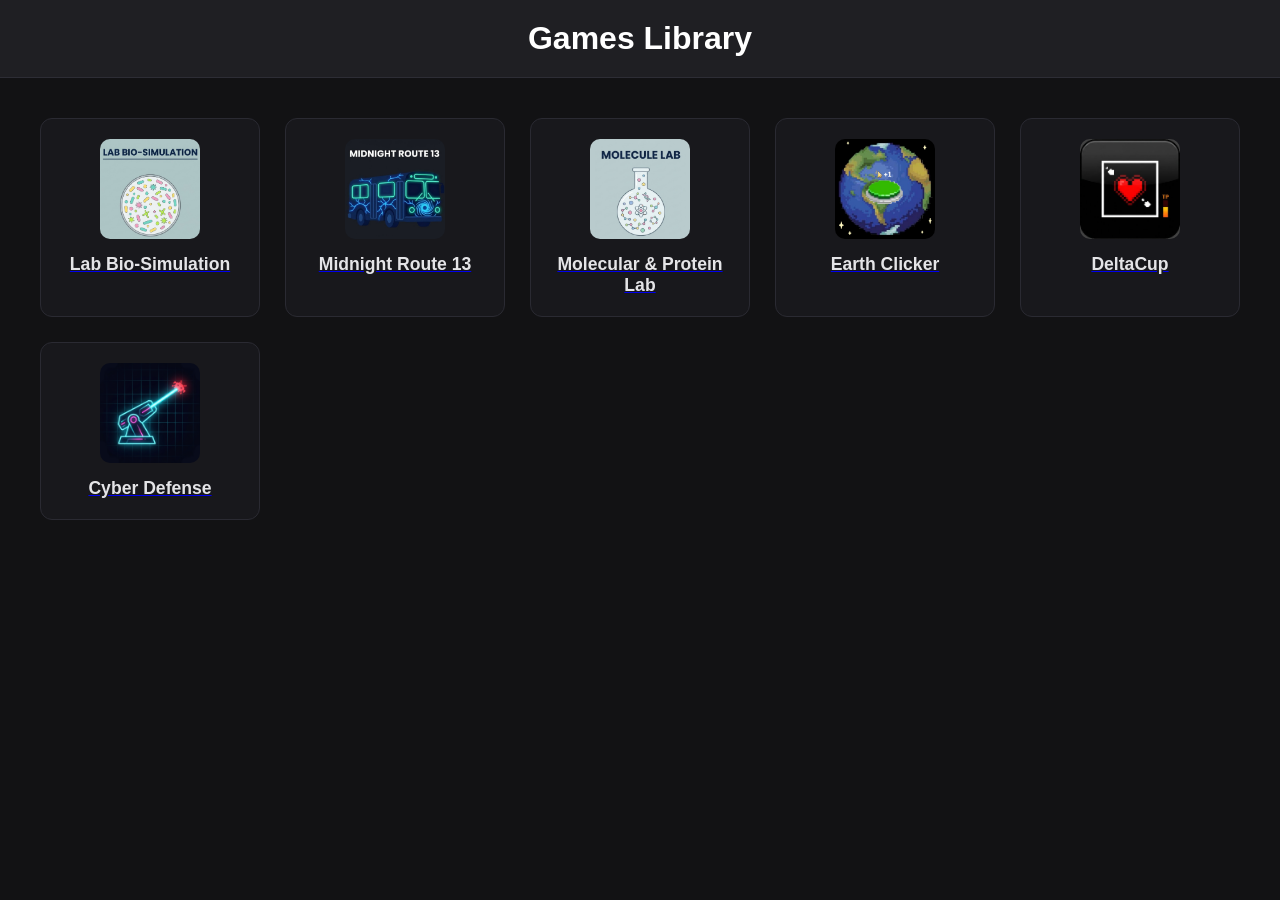
<file: index.html>
<!DOCTYPE html>
<html lang="pl">
<head>
    <meta charset="UTF-8">
    <meta name="viewport" content="width=device-width, initial-scale=1.0">
    <title>Game Launcher</title>
    <link rel="stylesheet" href="visual.css">
</head>
<body>
    <header class="app-header">
        <h1>Games Library</h1>
    </header>

    <main class="launcher-container">
        <!-- Tutaj JavaScript automatycznie wrzuci kafle z linkami -->
        <div id="games-grid" class="games-grid"></div>
    </main>

    <script src="cod.js"></script>
</body>
</html>
</file>
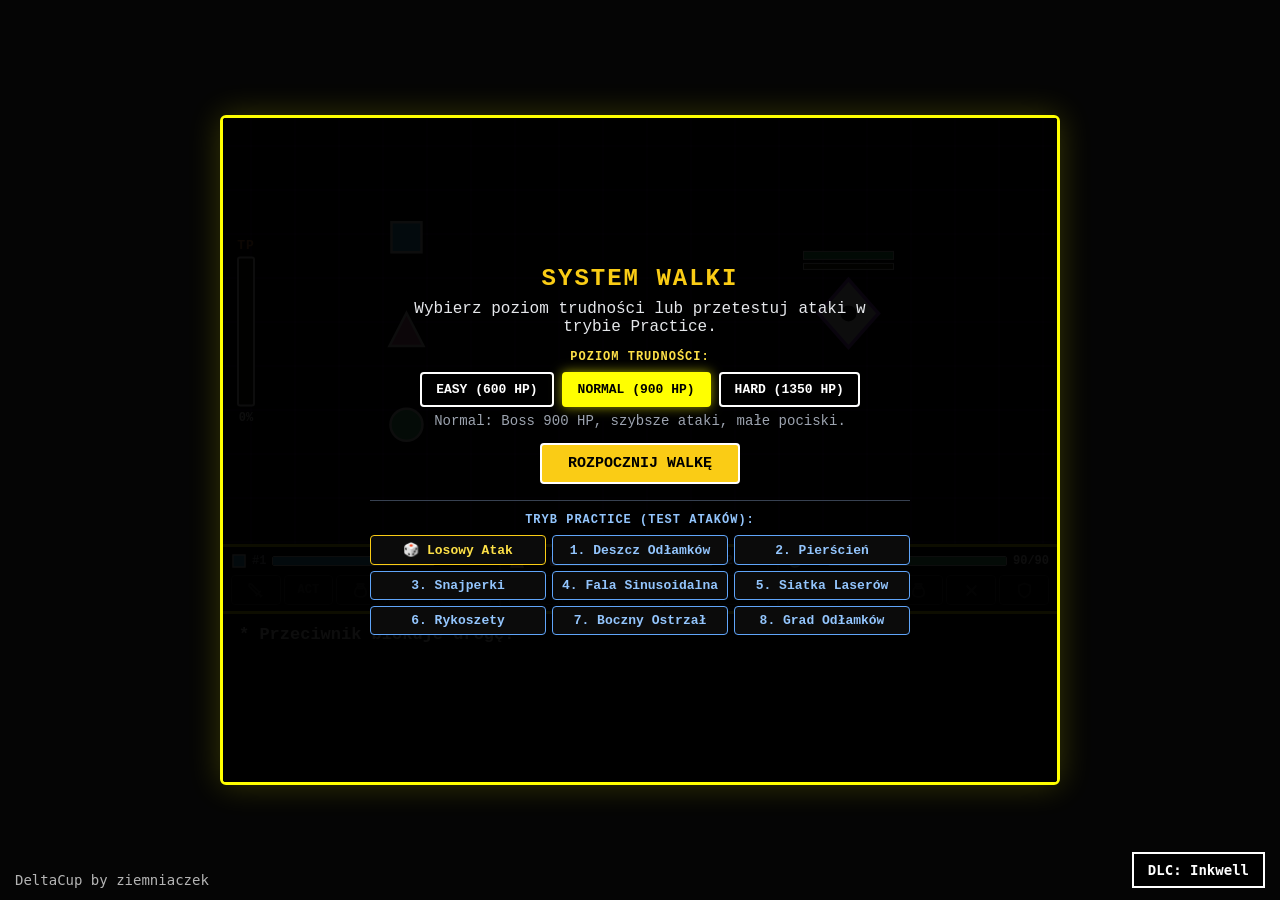
<file: games/open/deltacup/DeltaCup.html>
<!DOCTYPE html>
<html lang="pl">
<head>
    <meta charset="UTF-8">
    <meta name="viewport" content="width=device-width, initial-scale=1.0, maximum-scale=1.0, user-scalable=no">
    <title>System Walki - Styl Deltarune</title>
    <style>
        /* Czysty CSS bez zewnętrznych zależności, styl retro/pixel-art */
        * {
            box-sizing: border-box;
            user-select: none;
            -webkit-user-select: none;
            touch-action: manipulation;
        }

        body {
            background-color: #050505;
            color: #ffffff;
            font-family: 'Courier New', Courier, monospace;
            margin: 0;
            padding: 0;
            overflow: hidden;
            display: flex;
            flex-direction: column;
            align-items: center;
            justify-content: center;
            min-height: 100vh;
            min-height: 100dvh;
        }

        /* Główna rama gry w żółtym obramowaniu */
        #game-shell {
            width: 100%;
            max-width: 840px;
            height: 100dvh;
            max-height: 670px;
            background-color: #000000;
            border: 3px solid #ffff00;
            border-radius: 6px;
            display: flex;
            flex-direction: column;
            position: relative;
            box-shadow: 0 0 32px rgba(255, 255, 0, 0.2);
            overflow: hidden;
        }

        /* Górna arena walki (Canvas) */
        #arena-wrapper {
            position: relative;
            flex: 1;
            width: 100%;
            overflow: hidden;
            background-color: #000000;
        }

        canvas {
            display: block;
            width: 100%;
            height: 100%;
        }

        /* Pasek TP po lewej stronie areny */
        #tp-container {
            position: absolute;
            left: 14px;
            top: 50%;
            transform: translateY(-50%);
            display: flex;
            flex-direction: column;
            align-items: center;
            gap: 4px;
            z-index: 10;
            pointer-events: none;
        }

        .tp-label {
            font-size: 13px;
            font-weight: bold;
            color: #fb923c;
            letter-spacing: 1px;
        }

        .tp-val {
            font-size: 12px;
            font-weight: bold;
            color: #ffffff;
        }

        #tp-bar-bg {
            width: 18px;
            height: 150px;
            border: 2px solid #ffffff;
            border-radius: 3px;
            background: #1a0a00;
            position: relative;
            display: flex;
            flex-direction: column;
            justify-content: flex-end;
            overflow: hidden;
        }

        #tp-bar-fill {
            width: 100%;
            height: 0%;
            background: linear-gradient(180deg, #ffae00 0%, #ff6a00 100%);
            transition: height 0.15s ease-out;
        }

        /* Dolny panel interfejsu */
        #ui-bottom {
            height: 238px;
            background-color: #000000;
            border-top: 3px solid #ffff00;
            display: flex;
            flex-direction: column;
            z-index: 20;
        }

        /* Pasek postaci i przycisków akcji */
        #party-bar {
            display: grid;
            grid-template-columns: repeat(3, 1fr);
            border-bottom: 3px solid #ffff00;
            background: #000000;
        }

        .char-panel {
            padding: 6px 8px;
            border-right: 2px solid #2a2a2a;
            display: flex;
            flex-direction: column;
            gap: 6px;
            transition: background-color 0.15s;
        }

        .char-panel:last-child {
            border-right: none;
        }

        .char-panel.active-turn {
            background-color: #151515;
            box-shadow: inset 0 3px 0 #ffff00;
        }

        .char-panel.downed {
            opacity: 0.42;
        }

        .char-header {
            display: flex;
            align-items: center;
            justify-content: space-between;
            gap: 6px;
        }

        .char-badge-wrap {
            display: flex;
            align-items: center;
            gap: 5px;
        }

        .char-num {
            font-size: 12px;
            font-weight: bold;
            color: #9ca3af;
        }

        .hp-track {
            flex: 1;
            height: 10px;
            background: #3a0000;
            border: 1px solid #ffffff;
            border-radius: 2px;
            position: relative;
            overflow: hidden;
        }

        .hp-fill {
            height: 100%;
            transition: width 0.2s ease;
        }

        .hp-text {
            font-size: 12px;
            font-weight: bold;
            color: #ffffff;
            white-space: nowrap;
        }

        /* Rząd 5 przycisków akcji (ATTACK, ACT, ITEM, MERCY, DEFEND) */
        .action-row {
            display: grid;
            grid-template-columns: repeat(5, 1fr);
            gap: 3px;
        }

        .act-btn {
            background: #000000;
            border: 1.5px solid #ff7b00;
            border-radius: 4px;
            color: #ff7b00;
            font-family: 'Courier New', Courier, monospace;
            font-weight: bold;
            font-size: 11px;
            padding: 4px 1px;
            cursor: pointer;
            text-align: center;
            transition: all 0.08s;
            display: flex;
            align-items: center;
            justify-content: center;
            min-height: 28px;
        }

        .act-btn svg {
            width: 15px;
            height: 15px;
            display: block;
        }

        @media (min-width: 640px) {
            .act-btn {
                font-size: 12px;
                min-height: 30px;
            }
            .act-btn svg {
                width: 17px;
                height: 17px;
            }
        }

        .act-btn:hover:not(:disabled),
        .act-btn.selected,
        .act-btn.nav-focused {
            background: #ffff00;
            border-color: #ffff00;
            color: #000000;
            transform: translateY(-1px);
            box-shadow: 0 0 8px rgba(255, 255, 0, 0.7);
        }

        .act-btn:disabled {
            border-color: #333333;
            color: #444444;
            cursor: default;
        }

        /* Okno dialogowe i podmenu */
        #dialog-box {
            flex: 1;
            padding: 10px 16px;
            position: relative;
            display: flex;
            flex-direction: column;
            justify-content: space-between;
            overflow-y: auto;
        }

        #dialog-text {
            font-size: 17px;
            font-weight: bold;
            line-height: 1.3;
            color: #ffffff;
        }

        .submenu-grid {
            display: grid;
            grid-template-columns: repeat(2, 1fr);
            gap: 6px 14px;
            margin-top: 6px;
        }

        @media (max-width: 540px) {
            .submenu-grid {
                grid-template-columns: 1fr;
            }
        }

        .submenu-item {
            font-family: 'Courier New', Courier, monospace;
            font-size: 15px;
            font-weight: bold;
            color: #ffffff;
            background: transparent;
            border: 1.5px solid transparent;
            border-radius: 4px;
            text-align: left;
            padding: 5px 10px;
            cursor: pointer;
            display: flex;
            align-items: center;
            gap: 8px;
        }

        .submenu-item:hover,
        .submenu-item:focus,
        .submenu-item.nav-focused {
            border-color: #ffff00;
            color: #ffff00;
            background: rgba(255, 255, 0, 0.1);
            outline: none;
        }

        .submenu-item.disabled-skill {
            opacity: 0.48;
            color: #9ca3af;
        }

        .submenu-item.disabled-skill:hover,
        .submenu-item.disabled-skill.nav-focused {
            border-color: #ef4444;
            color: #fca5a5;
            background: rgba(239, 68, 68, 0.1);
        }

        .submenu-item.text-yellow {
            color: #fde047;
        }

        .submenu-item.text-muted {
            color: #9ca3af;
        }

        .heart-cursor {
            display: inline-block;
            width: 14px;
            height: 14px;
            flex-shrink: 0;
        }

        /* Nakładka równoczesnych pasków ataku (jak w Deltarune) */
        #attack-bar-overlay {
            position: absolute;
            inset: 0;
            background: rgba(0, 0, 0, 0.96);
            display: none;
            flex-direction: column;
            align-items: center;
            justify-content: center;
            padding: 8px 14px;
            z-index: 30;
        }

        #attack-prompt {
            font-size: 13px;
            font-weight: bold;
            letter-spacing: 0.5px;
            margin-bottom: 6px;
            text-align: center;
        }

        #multi-tracks-container {
            width: 94%;
            max-width: 520px;
            display: flex;
            flex-direction: column;
            gap: 6px;
            margin-bottom: 8px;
        }

        .timing-row {
            display: flex;
            align-items: center;
            gap: 8px;
        }

        .timing-char-tag {
            font-size: 13px;
            font-weight: bold;
            width: 34px;
            text-align: right;
            flex-shrink: 0;
        }

        .timing-track {
            flex: 1;
            height: 24px;
            border: 2px solid #ffffff;
            border-radius: 3px;
            background: #111111;
            position: relative;
            overflow: hidden;
        }

        .timing-track.done {
            opacity: 0.45;
        }

        /* Prawa połowa paska (0-50%) gdzie atak jest jeszcze zablokowany */
        .timing-locked-zone {
            position: absolute;
            right: 0;
            top: 0;
            bottom: 0;
            width: 50%;
            background: repeating-linear-gradient(
                -45deg,
                rgba(239, 68, 68, 0.2),
                rgba(239, 68, 68, 0.2) 7px,
                rgba(0, 0, 0, 0.4) 7px,
                rgba(0, 0, 0, 0.4) 14px
            );
            border-left: 2px dashed #ef4444;
            pointer-events: none;
        }

        .timing-target {
            position: absolute;
            left: 14px;
            top: 0;
            bottom: 0;
            width: 22px;
            background: rgba(255, 255, 0, 0.35);
            border-left: 3px solid #ffff00;
            border-right: 3px solid #ffff00;
        }

        .timing-cursor {
            position: absolute;
            top: 0;
            bottom: 0;
            width: 7px;
            background: #ef4444;
            box-shadow: 0 0 8px #ef4444;
            left: 96%;
            transition: background-color 0.06s, box-shadow 0.06s;
        }

        .timing-cursor.ready {
            background: #ffffff;
            box-shadow: 0 0 12px #ffff00;
        }

        #strike-btn {
            padding: 6px 22px;
            font-family: 'Courier New', Courier, monospace;
            font-weight: bold;
            font-size: 14px;
            border-radius: 4px;
            transition: all 0.1s;
        }

        .strike-locked {
            background: #1f2937;
            border: 2px solid #6b7280;
            color: #9ca3af;
            cursor: not-allowed;
        }

        .strike-ready {
            background: #ffff00;
            border: 2px solid #ffffff;
            color: #000000;
            cursor: pointer;
            box-shadow: 0 0 10px rgba(255, 255, 0, 0.6);
        }

        /* Wirtualny pad kierunkowy dla urządzeń dotykowych podczas unikania */
        #mobile-controls {
            display: none;
            position: absolute;
            bottom: 12px;
            right: 12px;
            z-index: 25;
            gap: 6px;
            opacity: 0.78;
        }

        @media (pointer: coarse) {
            #mobile-controls.active {
                display: grid;
                grid-template-columns: repeat(3, 44px);
                grid-template-rows: repeat(2, 44px);
            }
        }

        .dpad-btn {
            background: rgba(255, 255, 255, 0.14);
            border: 2px solid #ffffff;
            color: #ffffff;
            border-radius: 8px;
            font-size: 18px;
            display: flex;
            align-items: center;
            justify-content: center;
        }

        .dpad-btn:active {
            background: #ffff00;
            color: #000000;
        }

        /* Ekran startowy / wyboru trudności / practice / końca gry */
        #end-screen {
            position: absolute;
            inset: 0;
            background: rgba(0, 0, 0, 0.95);
            display: flex;
            flex-direction: column;
            align-items: center;
            justify-content: center;
            z-index: 50;
            text-align: center;
            padding: 16px;
            overflow-y: auto;
        }

        #end-title {
            font-size: 24px;
            font-weight: bold;
            color: #facc15;
            letter-spacing: 2px;
            margin: 0 0 8px 0;
        }

        #end-title.gameover {
            color: #ef4444;
        }

        #end-subtitle {
            font-size: 16px;
            color: #e5e7eb;
            margin: 0 0 14px 0;
            max-width: 480px;
        }

        .section-box {
            width: 100%;
            max-width: 520px;
            margin-bottom: 14px;
        }

        .section-title-yellow {
            font-size: 12px;
            font-weight: bold;
            color: #fde047;
            letter-spacing: 1px;
            margin-bottom: 8px;
        }

        .section-title-blue {
            font-size: 12px;
            font-weight: bold;
            color: #93c5fd;
            letter-spacing: 1px;
            margin-bottom: 8px;
        }

        .diff-row {
            display: flex;
            flex-wrap: wrap;
            justify-content: center;
            gap: 8px;
        }

        .diff-btn {
            background: #000000;
            border: 2px solid #ffffff;
            border-radius: 4px;
            color: #ffffff;
            padding: 8px 14px;
            font-family: 'Courier New', Courier, monospace;
            font-weight: bold;
            font-size: 13px;
            cursor: pointer;
            transition: all 0.12s;
            min-width: 96px;
        }

        .diff-btn.selected {
            border-color: #ffff00;
            background: #ffff00;
            color: #000000;
            box-shadow: 0 0 12px rgba(255, 255, 0, 0.6);
        }

        .diff-btn:hover:not(.selected) {
            border-color: #ffff00;
            color: #ffff00;
        }

        #diff-desc {
            font-size: 14px;
            color: #9ca3af;
            margin: 6px 0 0 0;
        }

        #restart-btn {
            font-family: 'Courier New', Courier, monospace;
            font-size: 15px;
            font-weight: bold;
            padding: 10px 26px;
            background: #facc15;
            color: #000000;
            border: 2px solid #ffffff;
            border-radius: 4px;
            cursor: pointer;
            transition: all 0.12s;
            margin-bottom: 16px;
        }

        #restart-btn:hover {
            background: #ffffff;
            box-shadow: 0 0 14px rgba(255, 255, 0, 0.7);
        }

        .practice-wrapper {
            width: 100%;
            max-width: 540px;
            border-top: 1px solid #374151;
            padding-top: 12px;
        }

        .practice-grid {
            display: grid;
            grid-template-columns: repeat(3, 1fr);
            gap: 6px;
        }

        @media (max-width: 540px) {
            .practice-grid {
                grid-template-columns: repeat(2, 1fr);
            }
        }

        .prac-btn {
            background: #0b0b0b;
            border: 1.5px solid #60a5fa;
            border-radius: 4px;
            color: #93c5fd;
            padding: 6px 6px;
            font-family: 'Courier New', Courier, monospace;
            font-weight: bold;
            font-size: 13px;
            cursor: pointer;
            transition: all 0.12s;
            text-align: center;
        }

        .prac-btn.random-btn {
            border-color: #facc15;
            color: #fde047;
        }

        .prac-btn:hover {
            background: #60a5fa;
            color: #000000;
            border-color: #ffffff;
        }

        .prac-btn.random-btn:hover {
            background: #facc15;
            color: #000000;
        }

        .prac-controls-row {
            display: flex;
            flex-wrap: wrap;
            gap: 8px;
            margin-top: 6px;
        }

        .prac-ctrl-btn {
            font-family: 'Courier New', Courier, monospace;
            font-size: 14px;
            font-weight: bold;
            padding: 5px 12px;
            border-radius: 4px;
            cursor: pointer;
            background: #111111;
        }

        .prac-ctrl-next {
            border: 1.5px solid #facc15;
            color: #fde047;
        }

        .prac-ctrl-next:hover {
            background: #facc15;
            color: #000000;
        }

        .prac-ctrl-exit {
            border: 1.5px solid #f87171;
            color: #fca5a5;
        }

        .prac-ctrl-exit:hover {
            background: #f87171;
            color: #000000;
        }
    </style>
</head>
<body>

    <div id="game-shell">
        <!-- Górna arena graficzna -->
        <div id="arena-wrapper">
            <canvas id="battle-canvas"></canvas>

            <!-- Pasek TP -->
            <div id="tp-container">
                <span class="tp-label">TP</span>
                <div id="tp-bar-bg">
                    <div id="tp-bar-fill"></div>
                </div>
                <span id="tp-text" class="tp-val">0%</span>
            </div>

            <!-- Przyciski dotykowe na telefon podczas fazy unikania -->
            <div id="mobile-controls">
                <div></div>
                <button class="dpad-btn" data-dir="up" aria-label="Góra">▲</button>
                <div></div>
                <button class="dpad-btn" data-dir="left" aria-label="Lewo">◀</button>
                <button class="dpad-btn" data-dir="down" aria-label="Dół">▼</button>
                <button class="dpad-btn" data-dir="right" aria-label="Prawo">▶</button>
            </div>
        </div>

        <!-- Dolny interfejs walki -->
        <div id="ui-bottom">
            <!-- Panel 3 bezimiennych postaci -->
            <div id="party-bar"></div>

            <!-- Okno dialogowe / menu akcji -->
            <div id="dialog-box">
                <div id="dialog-text">* Przeciwnik blokuje drogę!</div>
                <div id="submenu-area"></div>

                <!-- Mini-gra równoczesnych pasków ataku (aktywuje się po przekroczeniu 50%) -->
                <div id="attack-bar-overlay">
                    <div id="attack-prompt">POCZEKAJ NA POŁOWĘ PASKA (50%)!</div>
                    <div id="multi-tracks-container"></div>
                    <button id="strike-btn" class="strike-locked">
                        ZABLOKOWANE (&lt; 50%)
                    </button>
                </div>
            </div>
        </div>

        <!-- Ekran wyboru trudności / trybu Practice / końca walki -->
        <div id="end-screen">
            <h1 id="end-title">SYSTEM WALKI</h1>
            <p id="end-subtitle">
                Wybierz poziom trudności lub przetestuj ataki w trybie Practice.
            </p>

            <!-- Wybór poziomu trudności -->
            <div class="section-box">
                <div class="section-title-yellow">POZIOM TRUDNOŚCI:</div>
                <div class="diff-row" id="difficulty-selector">
                    <button class="diff-btn" data-diff="easy">EASY (600 HP)</button>
                    <button class="diff-btn selected" data-diff="normal">NORMAL (900 HP)</button>
                    <button class="diff-btn" data-diff="hard">HARD (1350 HP)</button>
                </div>
                <p id="diff-desc">
                    Normal: Boss 900 HP, szybsze ataki, małe pociski.
                </p>
            </div>

            <button id="restart-btn">ROZPOCZNIJ WALKĘ</button>

            <!-- Tryb Practice -->
            <div class="practice-wrapper">
                <div class="section-title-blue">TRYB PRACTICE (TEST ATAKÓW):</div>
                <div class="practice-grid" id="practice-selector">
                    <button class="prac-btn random-btn" data-pattern="random">🎲 Losowy Atak</button>
                    <button class="prac-btn" data-pattern="0">1. Deszcz Odłamków</button>
                    <button class="prac-btn" data-pattern="1">2. Pierścień</button>
                    <button class="prac-btn" data-pattern="2">3. Snajperki</button>
                    <button class="prac-btn" data-pattern="3">4. Fala Sinusoidalna</button>
                    <button class="prac-btn" data-pattern="4">5. Siatka Laserów</button>
                    <button class="prac-btn" data-pattern="5">6. Rykoszety</button>
                    <button class="prac-btn" data-pattern="6">7. Boczny Ostrzał</button>
                    <button class="prac-btn" data-pattern="7">8. Grad Odłamków</button>
                </div>
            </div>
        </div>
    </div>

    <script>
        /**
         * Prosty syntezator dźwięków retro (Web Audio API) bez zewnętrznych plików audio
         */
        const SoundFX = {
            ctx: null,
            init() {
                if (!this.ctx) {
                    const AudioContext = window.AudioContext || window.webkitAudioContext;
                    this.ctx = new AudioContext();
                }
                if (this.ctx.state === 'suspended') {
                    this.ctx.resume();
                }
            },
            playTone(freq, type, duration, vol = 0.12, slideTo = null) {
                try {
                    this.init();
                    const osc = this.ctx.createOscillator();
                    const gain = this.ctx.createGain();
                    osc.type = type;
                    osc.frequency.setValueAtTime(freq, this.ctx.currentTime);
                    if (slideTo) {
                        osc.frequency.exponentialRampToValueAtTime(slideTo, this.ctx.currentTime + duration);
                    }
                    gain.gain.setValueAtTime(vol, this.ctx.currentTime);
                    gain.gain.exponentialRampToValueAtTime(0.001, this.ctx.currentTime + duration);
                    osc.connect(gain);
                    gain.connect(this.ctx.destination);
                    osc.start();
                    osc.stop(this.ctx.currentTime + duration);
                } catch (e) {
                    // Ignoruj błędy audio przed pierwszą interakcją
                }
            },
            select() { this.playTone(520, 'square', 0.06, 0.08); },
            confirm() { this.playTone(740, 'square', 0.09, 0.1, 980); },
            locked() { this.playTone(150, 'sawtooth', 0.1, 0.1, 110); },
            slash() { this.playTone(900, 'sawtooth', 0.18, 0.15, 140); },
            superSlash() { this.playTone(1150, 'sawtooth', 0.32, 0.2, 95); },
            heal() { this.playTone(440, 'triangle', 0.25, 0.14, 880); },
            hurt() { this.playTone(180, 'sawtooth', 0.22, 0.18, 65); },
            graze() { this.playTone(1250, 'sine', 0.05, 0.06); },
            mercy() { this.playTone(587, 'triangle', 0.35, 0.15, 1174); }
        };

        // Konfiguracja poziomów trudności (wraz ze skalowaniem HP bossa)
        const DIFFICULTY_CONFIG = {
            easy: {
                label: 'EASY',
                desc: 'Easy: Boss 600 HP, wolne i małe pociski.',
                bossHp: 600,
                speedMult: 0.65,
                sizeMult: 1.0,
                spawnMult: 1.35
            },
            normal: {
                label: 'NORMAL',
                desc: 'Normal: Boss 900 HP, szybsze ataki, małe pociski.',
                bossHp: 900,
                speedMult: 1.12,
                sizeMult: 1.0,
                spawnMult: 0.92
            },
            hard: {
                label: 'HARD',
                desc: 'Hard: Boss 1350 HP, prędkość jak Normal, ale ataki są o 150% większe!',
                bossHp: 1350,
                speedMult: 1.12,
                sizeMult: 2.5,
                spawnMult: 0.95
            }
        };

        // Nazwy 8 wzorów ataków przeciwnika w fazie unikania
        const ATTACK_PATTERNS = [
            { id: 0, name: 'Deszcz Odłamków' },
            { id: 1, name: 'Zacieśniający się Pierścień' },
            { id: 2, name: 'Celowane Snajperki' },
            { id: 3, name: 'Fala Sinusoidalna' },
            { id: 4, name: 'Siatka Laserów' },
            { id: 5, name: 'Rykoszetujące Romby' },
            { id: 6, name: 'Boczny Ostrzał' },
            { id: 7, name: 'Grad Odłamków' }
        ];

        const ACTION_KEYS = ['ATTACK', 'ACT', 'ITEM', 'MERCY', 'DEFEND'];

        // Konfiguracja stanu gry
        const state = {
            phase: 'MENU', // MENU, PLAYER_SELECT, SUBMENU, ATTACK_MINIGAME, EXECUTING, BULLET_HELL, PRACTICE, VICTORY, GAMEOVER
            difficulty: 'normal',
            isPractice: false,
            practiceMode: 'random',
            practiceHits: 0,
            activeCharIndex: 0,
            navActionIdx: 0,
            navSubmenuIdx: 0,
            selectedActions: [null, null, null],
            tp: 0,
            turn: 1,
            lastPatternType: -1,
            bgOffset: 0,
            party: [
                { id: 0, shape: 'square', color: '#38bdf8', hp: 100, maxHp: 100, atk: 24, defending: false, mercyPower: 6 },
                { id: 1, shape: 'triangle', color: '#f472b6', hp: 120, maxHp: 120, atk: 32, defending: false, mercyPower: 6 },
                { id: 2, shape: 'circle', color: '#4ade80', hp: 90, maxHp: 90, atk: 18, defending: false, mercyPower: 6 }
            ],
            enemy: {
                hp: 900,
                maxHp: 900,
                mercy: 0,
                maxMercy: 100,
                hurtTimer: 0,
                floatPhase: 0
            },
            inventory: [
                { id: 'item1', name: 'Przedmiot +45 HP', heal: 45, count: 3 },
                { id: 'item2', name: 'Przedmiot +80 HP', heal: 80, count: 1 }
            ],
            // Stan równoczesnych pasków ataku (jak w Deltarune)
            attackGame: {
                active: false,
                bars: [], // { charIdx, cursorPos, speed, done, hitPos, cursorEl, trackEl }
                onComplete: null
            },
            // Stan fazy unikania (Bullet Hell)
            bulletHell: {
                timer: 0,
                duration: 6.5,
                box: { x: 0, y: 0, w: 195, h: 175 },
                soul: { x: 0, y: 0, r: 7, speed: 195, invuln: 0 },
                bullets: [],
                lasers: [],
                spawnTimer: 0,
                patternType: 0,
                patternName: '',
                wavePhase: 0
            },
            floatingTexts: []
        };

        // Referencje DOM
        const canvas = document.getElementById('battle-canvas');
        const ctx = canvas.getContext('2d');
        const partyBar = document.getElementById('party-bar');
        const dialogText = document.getElementById('dialog-text');
        const submenuArea = document.getElementById('submenu-area');
        const tpBarFill = document.getElementById('tp-bar-fill');
        const tpText = document.getElementById('tp-text');
        const attackOverlay = document.getElementById('attack-bar-overlay');
        const attackPrompt = document.getElementById('attack-prompt');
        const multiTracksContainer = document.getElementById('multi-tracks-container');
        const strikeBtn = document.getElementById('strike-btn');
        const mobileControls = document.getElementById('mobile-controls');
        const endScreen = document.getElementById('end-screen');
        const diffDesc = document.getElementById('diff-desc');

        // Obsługa klawiatury (ruch duszy + nawigacja strzałkami po menu i podmenu)
        const keys = { ArrowUp: false, ArrowDown: false, ArrowLeft: false, ArrowRight: false, w: false, s: false, a: false, d: false };

        window.addEventListener('keydown', (e) => {
            if (keys.hasOwnProperty(e.key)) {
                keys[e.key] = true;
            }

            // Nawigacja strzałkami po 5 przyciskach akcji danej postaci
            if (state.phase === 'PLAYER_SELECT') {
                if (e.key === 'ArrowLeft' || e.key === 'a' || e.key === 'A') {
                    e.preventDefault();
                    SoundFX.select();
                    state.navActionIdx = (state.navActionIdx - 1 + ACTION_KEYS.length) % ACTION_KEYS.length;
                    renderUI();
                    return;
                }
                if (e.key === 'ArrowRight' || e.key === 'd' || e.key === 'D') {
                    e.preventDefault();
                    SoundFX.select();
                    state.navActionIdx = (state.navActionIdx + 1) % ACTION_KEYS.length;
                    renderUI();
                    return;
                }
                if (e.key === 'z' || e.key === 'Z' || e.key === 'Enter' || e.key === ' ') {
                    e.preventDefault();
                    handleActionClick(state.activeCharIndex, ACTION_KEYS[state.navActionIdx]);
                    return;
                }
            }

            // Nawigacja strzałkami po opcjach w podmenu (ACT, ITEM, MERCY, wybór celu)
            if (state.phase === 'SUBMENU') {
                const items = Array.from(submenuArea.querySelectorAll('.submenu-item'));
                if (items.length > 0) {
                    if (e.key === 'ArrowLeft' || e.key === 'ArrowUp' || e.key === 'a' || e.key === 'w' || e.key === 'A' || e.key === 'W') {
                        e.preventDefault();
                        SoundFX.select();
                        state.navSubmenuIdx = (state.navSubmenuIdx - 1 + items.length) % items.length;
                        updateSubmenuFocus(items);
                        return;
                    }
                    if (e.key === 'ArrowRight' || e.key === 'ArrowDown' || e.key === 'd' || e.key === 's' || e.key === 'D' || e.key === 'S') {
                        e.preventDefault();
                        SoundFX.select();
                        state.navSubmenuIdx = (state.navSubmenuIdx + 1) % items.length;
                        updateSubmenuFocus(items);
                        return;
                    }
                    if (e.key === 'z' || e.key === 'Z' || e.key === 'Enter' || e.key === ' ') {
                        e.preventDefault();
                        items[state.navSubmenuIdx]?.click();
                        return;
                    }
                }
                if (e.key === 'x' || e.key === 'X' || e.key === 'Escape') {
                    e.preventDefault();
                    SoundFX.select();
                    startCharacterSelection(state.activeCharIndex);
                    return;
                }
            }

            // Zatwierdzenie paska ataku
            if ((e.key === 'z' || e.key === 'Z' || e.key === 'Enter' || e.key === ' ') && state.phase === 'ATTACK_MINIGAME') {
                e.preventDefault();
                resolveNextAttackBar();
            }

            if (keys.hasOwnProperty(e.key) && (state.phase === 'BULLET_HELL' || state.phase === 'PRACTICE')) {
                e.preventDefault();
            }
        });

        window.addEventListener('keyup', (e) => {
            if (keys.hasOwnProperty(e.key)) {
                keys[e.key] = false;
            }
        });

        function updateSubmenuFocus(items) {
            items.forEach((btn, idx) => {
                if (idx === state.navSubmenuIdx) {
                    btn.classList.add('nav-focused');
                    btn.focus();
                } else {
                    btn.classList.remove('nav-focused');
                }
            });
        }

        // Przyciski dotykowe dla urządzeń mobilnych
        document.querySelectorAll('.dpad-btn').forEach(btn => {
            const dir = btn.dataset.dir;
            const map = { up: 'ArrowUp', down: 'ArrowDown', left: 'ArrowLeft', right: 'ArrowRight' };
            const setDir = (val) => (e) => {
                e.preventDefault();
                keys[map[dir]] = val;
            };
            btn.addEventListener('touchstart', setDir(true), { passive: false });
            btn.addEventListener('touchend', setDir(false), { passive: false });
            btn.addEventListener('mousedown', setDir(true));
            btn.addEventListener('mouseup', setDir(false));
            btn.addEventListener('mouseleave', setDir(false));
        });

        // Dopasowanie rozdzielczości Canvas do kontenera
        function resizeCanvas() {
            const rect = canvas.parentElement.getBoundingClientRect();
            canvas.width = rect.width;
            canvas.height = rect.height;
        }
        window.addEventListener('resize', resizeCanvas);

        /**
         * Wybór poziomu trudności
         */
        function selectDifficulty(diffKey) {
            if (!DIFFICULTY_CONFIG[diffKey]) return;
            state.difficulty = diffKey;
            SoundFX.select();
            document.querySelectorAll('.diff-btn').forEach(b => {
                b.classList.toggle('selected', b.dataset.diff === diffKey);
            });
            diffDesc.textContent = DIFFICULTY_CONFIG[diffKey].desc;
        }

        document.querySelectorAll('.diff-btn').forEach(btn => {
            btn.addEventListener('click', () => selectDifficulty(btn.dataset.diff));
        });

        // Obsługa przycisków trybu Practice
        document.querySelectorAll('.prac-btn').forEach(btn => {
            btn.addEventListener('click', () => {
                const pat = btn.dataset.pattern;
                startPracticeMode(pat === 'random' ? 'random' : parseInt(pat, 10));
            });
        });

        /**
         * Rysuje małą ikonę figury przypisanej do postaci (zamiast imienia)
         */
        function getShapeBadgeSVG(shape, color) {
            if (shape === 'square') {
                return `<svg width="16" height="16" viewBox="0 0 16 16"><rect x="2" y="2" width="12" height="12" fill="${color}" stroke="#fff" stroke-width="1.5"/></svg>`;
            }
            if (shape === 'triangle') {
                return `<svg width="16" height="16" viewBox="0 0 16 16"><polygon points="8,2 14,14 2,14" fill="${color}" stroke="#fff" stroke-width="1.5"/></svg>`;
            }
            return `<svg width="16" height="16" viewBox="0 0 16 16"><circle cx="8" cy="8" r="6" fill="${color}" stroke="#fff" stroke-width="1.5"/></svg>`;
        }

        /**
         * Ikony przycisków akcji: Miecz (Atak), ACT, Sakiewka (Item), X (Mercy), Tarcza (Defend)
         */
        function getActionButtonContent(type) {
            switch (type) {
                case 'ATTACK':
                    return `<svg viewBox="0 0 24 24" fill="none" stroke="currentColor" stroke-width="2.2" stroke-linecap="round" stroke-linejoin="round" aria-label="Atak">
                        <path d="M14.5 17.5L3 6V3h3l11.5 11.5"/>
                        <path d="M13 19l6-6"/>
                        <path d="M16 16l4 4"/>
                        <path d="M19 21l2-2"/>
                    </svg>`;
                case 'ACT':
                    return `<span>ACT</span>`;
                case 'ITEM':
                    return `<svg viewBox="0 0 24 24" fill="none" stroke="currentColor" stroke-width="2.2" stroke-linecap="round" stroke-linejoin="round" aria-label="Przedmiot">
                        <path d="M9 6L7 3h10l-2 3"/>
                        <path d="M9 6h6c3 2 5 5.5 5 9.5C20 19 17 21 12 21s-8-2-8-5.5C4 11.5 6 8 9 6z"/>
                        <line x1="9" y1="9" x2="15" y2="9"/>
                    </svg>`;
                case 'MERCY':
                    return `<svg viewBox="0 0 24 24" fill="none" stroke="currentColor" stroke-width="3" stroke-linecap="round" aria-label="Litość">
                        <line x1="6" y1="6" x2="18" y2="18"/>
                        <line x1="18" y1="6" x2="6" y2="18"/>
                    </svg>`;
                case 'DEFEND':
                    return `<svg viewBox="0 0 24 24" fill="none" stroke="currentColor" stroke-width="2.2" stroke-linecap="round" stroke-linejoin="round" aria-label="Obrona">
                        <path d="M12 22s8-4 8-10V5l-8-3-8 3v7c0 6 8 10 8 10z"/>
                    </svg>`;
                default:
                    return type;
            }
        }

        /**
         * Aktualizuje pasek postaci, HP, TP oraz 5 przycisków akcji
         */
        function renderUI() {
            const pctTP = Math.min(100, Math.floor(state.tp));
            tpBarFill.style.height = pctTP + '%';
            tpText.textContent = pctTP + '%';

            partyBar.innerHTML = '';
            state.party.forEach((member, idx) => {
                const isTurn = (state.phase === 'PLAYER_SELECT' || state.phase === 'SUBMENU') && state.activeCharIndex === idx;
                const isDown = member.hp <= 0;
                const hpPct = Math.max(0, (member.hp / member.maxHp) * 100);

                const panel = document.createElement('div');
                panel.className = `char-panel ${isTurn ? 'active-turn' : ''} ${isDown ? 'downed' : ''}`;

                const header = document.createElement('div');
                header.className = 'char-header';
                header.innerHTML = `
                    <div class="char-badge-wrap">
                        ${getShapeBadgeSVG(member.shape, member.color)}
                        <span class="char-num">#${idx + 1}</span>
                    </div>
                    <div class="hp-track">
                        <div class="hp-fill" style="width:${hpPct}%; background:${member.color};"></div>
                    </div>
                    <span class="hp-text">${member.hp}/${member.maxHp}</span>
                `;
                panel.appendChild(header);

                const btnRow = document.createElement('div');
                btnRow.className = 'action-row';
                const actions = [
                    { key: 'ATTACK', title: 'Atak' },
                    { key: 'ACT', title: 'ACT' },
                    { key: 'ITEM', title: 'Przedmioty' },
                    { key: 'MERCY', title: 'Litość (X)' },
                    { key: 'DEFEND', title: 'Obrona' }
                ];

                actions.forEach((act, actIdx) => {
                    const btn = document.createElement('button');
                    btn.className = 'act-btn';
                    btn.title = act.title;
                    btn.setAttribute('aria-label', act.title);
                    btn.innerHTML = getActionButtonContent(act.key);
                    btn.disabled = !isTurn || isDown;

                    const isNavFocused = isTurn && state.phase === 'PLAYER_SELECT' && state.navActionIdx === actIdx;
                    if (isNavFocused || (state.selectedActions[idx] && state.selectedActions[idx].type === act.key && state.phase === 'PLAYER_SELECT')) {
                        btn.classList.add('selected');
                    }

                    btn.addEventListener('mouseenter', () => {
                        if (isTurn && state.phase === 'PLAYER_SELECT' && state.navActionIdx !== actIdx) {
                            state.navActionIdx = actIdx;
                            renderUI();
                        }
                    });

                    btn.addEventListener('click', () => {
                        state.navActionIdx = actIdx;
                        handleActionClick(idx, act.key);
                    });

                    btnRow.appendChild(btn);
                });

                panel.appendChild(btnRow);
                partyBar.appendChild(panel);
            });
        }

        function setDialog(text, showSubmenu = false) {
            dialogText.textContent = text;
            if (!showSubmenu) {
                submenuArea.innerHTML = '';
            }
        }

        function addTP(amount) {
            state.tp = Math.max(0, Math.min(100, state.tp + amount));
            renderUI();
        }

        function spendTP(amount) {
            state.tp = Math.max(0, state.tp - amount);
            renderUI();
        }

        function addFloatingText(x, y, text, color = '#ffffff') {
            state.floatingTexts.push({ x, y, text, color, life: 1.1 });
        }

        /**
         * Rozpoczyna nową walkę
         */
        function startBattle() {
            SoundFX.confirm();
            state.isPractice = false;
            state.party.forEach((m, i) => {
                m.hp = [100, 120, 90][i];
                m.defending = false;
            });
            state.enemy.hp = 500;
            state.enemy.maxHp = 500;
            state.enemy.mercy = 0;
            state.tp = 0;
            state.turn = 1;
            state.lastPatternType = -1;
            state.selectedActions = [null, null, null];
            state.floatingTexts = [];
            endScreen.style.display = 'none';
            mobileControls.classList.remove('active');
            startNewTurn();
        }

        /**
         * Uruchamia tryb Practice do testowania samych ataków
         */
        function startPracticeMode(mode) {
            SoundFX.confirm();
            state.isPractice = true;
            state.practiceMode = mode;
            state.practiceHits = 0;
            state.tp = 0;
            state.lastPatternType = -1;
            state.floatingTexts = [];
            endScreen.style.display = 'none';
            renderUI();
            launchPracticeRound();
        }

        /**
         * Uruchamia kolejną rundę uniku w trybie Practice
         */
        function launchPracticeRound() {
            state.phase = 'PRACTICE';
            const bh = state.bulletHell;
            bh.timer = 0;
            bh.duration = 6.5;
            bh.bullets = [];
            bh.lasers = [];
            bh.spawnTimer = 0.1;
            bh.wavePhase = 0;

            if (state.practiceMode === 'random') {
                bh.patternType = pickRandomAttackPattern();
            } else {
                bh.patternType = state.practiceMode;
            }
            bh.patternName = ATTACK_PATTERNS[bh.patternType].name;

            bh.box.w = 195;
            bh.box.h = 175;
            bh.box.x = (canvas.width - bh.box.w) / 2;
            bh.box.y = (canvas.height - bh.box.h) / 2 + 12;

            bh.soul.x = bh.box.x + bh.box.w / 2;
            bh.soul.y = bh.box.y + bh.box.h / 2;
            bh.soul.invuln = 0;

            mobileControls.classList.add('active');
            updatePracticeDialog();
        }

        function updatePracticeDialog() {
            const diffLabel = DIFFICULTY_CONFIG[state.difficulty].label;
            const modeLabel = state.practiceMode === 'random' ? 'LOSOWY' : 'WYBRANY';
            setDialog(`* [PRACTICE - ${diffLabel} | ${modeLabel}] Atak: ${state.bulletHell.patternName} | Trafienia: ${state.practiceHits}`, true);
            submenuArea.innerHTML = `
                <div class="prac-controls-row">
                    <button id="prac-next-btn" class="prac-ctrl-btn prac-ctrl-next">
                        ↻ Następny Atak
                    </button>
                    <button id="prac-exit-btn" class="prac-ctrl-btn prac-ctrl-exit">
                        ✕ Zmień Atak / Menu
                    </button>
                </div>
            `;
            document.getElementById('prac-next-btn').addEventListener('click', () => {
                SoundFX.select();
                launchPracticeRound();
            });
            document.getElementById('prac-exit-btn').addEventListener('click', () => {
                SoundFX.select();
                state.phase = 'MENU';
                mobileControls.classList.remove('active');
                const titleEl = document.getElementById('end-title');
                titleEl.textContent = 'SYSTEM WALKI';
                titleEl.className = '';
                document.getElementById('end-subtitle').textContent = 'Wybierz poziom trudności lub przetestuj ataki w trybie Practice.';
                endScreen.style.display = 'flex';
            });
        }

        function startNewTurn() {
            state.selectedActions = [null, null, null];
            state.party.forEach(m => m.defending = false);
            const firstAlive = state.party.findIndex(m => m.hp > 0);
            if (firstAlive === -1) {
                triggerGameOver();
                return;
            }
            startCharacterSelection(firstAlive);
        }

        function startCharacterSelection(charIdx) {
            state.phase = 'PLAYER_SELECT';
            state.activeCharIndex = charIdx;
            state.navActionIdx = 0;
            const diffLabel = DIFFICULTY_CONFIG[state.difficulty].label;
            setDialog(`* Tura ${state.turn} [${diffLabel}] — Postać #${charIdx + 1}: wybierz akcję (◄ ► + Z / klik).`);
            renderUI();
        }

        /**
         * Obsługa wyboru jednej z 5 opcji: ATTACK, ACT, ITEM, MERCY, DEFEND
         */
        function handleActionClick(charIdx, actionType) {
            if (state.phase !== 'PLAYER_SELECT' && state.phase !== 'SUBMENU') return;
            if (charIdx !== state.activeCharIndex) return;

            SoundFX.select();

            if (actionType === 'ATTACK') {
                state.selectedActions[charIdx] = { type: 'ATTACK' };
                advanceCharacterTurn();
            } else if (actionType === 'DEFEND') {
                state.selectedActions[charIdx] = { type: 'DEFEND' };
                state.party[charIdx].defending = true;
                addTP(16);
                advanceCharacterTurn();
            } else if (actionType === 'ACT') {
                openActSubmenu(charIdx);
            } else if (actionType === 'ITEM') {
                openItemSubmenu(charIdx);
            } else if (actionType === 'MERCY') {
                openMercySubmenu(charIdx);
            }
        }

        /**
         * Podmenu ACT:
         * - Postać #1: ACT (+6% Litości) oraz Wspólny ACT (+18% Litości, pomija #2 i #3).
         * - Postać #2: ACT (+6% Litości) oraz Super Atak (60% TP).
         * - Postać #3: ACT (+6% Litości), Ulecz 1 Postać +60 HP (30% TP) oraz Ulecz Drużynę +20 HP (30% TP).
         */
        function openActSubmenu(charIdx) {
            state.phase = 'SUBMENU';
            state.navSubmenuIdx = 0;
            const member = state.party[charIdx];
            const mercyGain = member.mercyPower;

            let options = [
                {
                    label: `ACT (+${mercyGain}% Litości)`,
                    costTP: 0,
                    action: { type: 'ACT', sub: 'NORMAL_ACT', mercyGain }
                }
            ];

            if (charIdx === 0) {
                const aliveCount = state.party.filter(p => p.hp > 0).length;
                const totalGroupMercy = aliveCount * 6;
                options.push({
                    label: `Wspólny ACT (+${totalGroupMercy}% Litości, pomija #2 i #3)`,
                    costTP: 0,
                    action: { type: 'ACT', sub: 'GROUP_ACT', mercyGain: totalGroupMercy }
                });
            } else if (charIdx === 1) {
                const canAfford = state.tp >= 60;
                options.push({
                    label: `Super Atak [60% TP]`,
                    costTP: 60,
                    disabled: !canAfford,
                    action: { type: 'ACT', sub: 'SUPER_ATTACK', costTP: 60 }
                });
            } else if (charIdx === 2) {
                const canAfford = state.tp >= 30;
                options.push({
                    label: `Ulecz 1 Postać +60 HP [30% TP]`,
                    costTP: 30,
                    disabled: !canAfford,
                    action: { type: 'ACT', sub: 'HEAL_SINGLE_SELECT', costTP: 30 }
                });
                options.push({
                    label: `Ulecz Drużynę +20 HP [30% TP]`,
                    costTP: 30,
                    disabled: !canAfford,
                    action: { type: 'ACT', sub: 'HEAL_TEAM', costTP: 30 }
                });
            }

            setDialog(`* Postać #${charIdx + 1} — Wybierz umiejętność ACT:`, true);
            submenuArea.innerHTML = `<div class="submenu-grid"></div>`;
            const grid = submenuArea.querySelector('.submenu-grid');

            options.forEach(opt => {
                const btn = document.createElement('button');
                btn.className = `submenu-item ${opt.disabled ? 'disabled-skill' : ''}`;
                btn.innerHTML = `${getHeartSVG()} <span>${opt.label}</span>`;
                btn.addEventListener('click', () => {
                    if (opt.disabled) {
                        SoundFX.locked();
                        setDialog(`* Za mało punktów TP! Wymagane: ${opt.costTP}% TP (masz ${Math.floor(state.tp)}%).`, true);
                        return;
                    }
                    SoundFX.confirm();
                    if (opt.action.sub === 'HEAL_SINGLE_SELECT') {
                        openHealTargetSubmenu(charIdx, opt.action.costTP);
                        return;
                    }
                    state.selectedActions[charIdx] = opt.action;
                    if (opt.action.sub === 'GROUP_ACT') {
                        state.selectedActions[1] = { type: 'SKIPPED_BY_GROUP_ACT' };
                        state.selectedActions[2] = { type: 'SKIPPED_BY_GROUP_ACT' };
                        executePlayerTurnSequence();
                        return;
                    }
                    advanceCharacterTurn();
                });
                grid.appendChild(btn);
            });

            addBackButton(grid, charIdx);
            updateSubmenuFocus(Array.from(grid.querySelectorAll('.submenu-item')));
        }

        /**
         * Podmenu wyboru celu dla leczenia 1 wybranej postaci (+60 HP) przez Postać #3
         */
        function openHealTargetSubmenu(charIdx, costTP) {
            state.navSubmenuIdx = 0;
            setDialog(`* Wybierz sojusznika do uleczenia (+60 HP):`, true);
            submenuArea.innerHTML = `<div class="submenu-grid"></div>`;
            const grid = submenuArea.querySelector('.submenu-grid');

            state.party.forEach((target, tIdx) => {
                const btn = document.createElement('button');
                btn.className = 'submenu-item';
                btn.innerHTML = `${getHeartSVG()} <span>Postać #${tIdx + 1} (${target.hp}/${target.maxHp} HP)</span>`;
                btn.addEventListener('click', () => {
                    SoundFX.confirm();
                    state.selectedActions[charIdx] = {
                        type: 'ACT',
                        sub: 'HEAL_SINGLE',
                        targetIdx: tIdx,
                        costTP
                    };
                    advanceCharacterTurn();
                });
                grid.appendChild(btn);
            });

            const backBtn = document.createElement('button');
            backBtn.className = 'submenu-item text-muted';
            backBtn.innerHTML = `<span>← Wróć do ACT</span>`;
            backBtn.addEventListener('click', () => {
                SoundFX.select();
                openActSubmenu(charIdx);
            });
            grid.appendChild(backBtn);
            updateSubmenuFocus(Array.from(grid.querySelectorAll('.submenu-item')));
        }

        function openItemSubmenu(charIdx) {
            const available = state.inventory.filter(i => i.count > 0);
            if (available.length === 0) {
                SoundFX.locked();
                setDialog('* Brak przedmiotów w ekwipunku!');
                return;
            }
            state.phase = 'SUBMENU';
            state.navSubmenuIdx = 0;
            setDialog('* Wybierz przedmiot do użycia:', true);
            submenuArea.innerHTML = `<div class="submenu-grid"></div>`;
            const grid = submenuArea.querySelector('.submenu-grid');

            available.forEach(item => {
                const btn = document.createElement('button');
                btn.className = 'submenu-item';
                btn.innerHTML = `${getHeartSVG()} <span>${item.name} (x${item.count})</span>`;
                btn.addEventListener('click', () => {
                    SoundFX.confirm();
                    openTargetSubmenu(charIdx, item);
                });
                grid.appendChild(btn);
            });

            addBackButton(grid, charIdx);
            updateSubmenuFocus(Array.from(grid.querySelectorAll('.submenu-item')));
        }

        function openTargetSubmenu(charIdx, item) {
            state.navSubmenuIdx = 0;
            setDialog(`* Na kim użyć: ${item.name}?`, true);
            submenuArea.innerHTML = `<div class="submenu-grid"></div>`;
            const grid = submenuArea.querySelector('.submenu-grid');

            state.party.forEach((target, tIdx) => {
                const btn = document.createElement('button');
                btn.className = 'submenu-item';
                btn.innerHTML = `${getHeartSVG()} <span>Postać #${tIdx + 1} (${target.hp}/${target.maxHp} HP)</span>`;
                btn.addEventListener('click', () => {
                    SoundFX.confirm();
                    state.selectedActions[charIdx] = { type: 'ITEM', item, targetIdx: tIdx };
                    advanceCharacterTurn();
                });
                grid.appendChild(btn);
            });

            addBackButton(grid, charIdx);
            updateSubmenuFocus(Array.from(grid.querySelectorAll('.submenu-item')));
        }

        function openMercySubmenu(charIdx) {
            state.phase = 'SUBMENU';
            state.navSubmenuIdx = 0;
            const canSpare = state.enemy.mercy >= 100;
            setDialog(`* Litość przeciwnika: ${state.enemy.mercy}% (wymagane 100%):`, true);
            submenuArea.innerHTML = `<div class="submenu-grid"></div>`;
            const grid = submenuArea.querySelector('.submenu-grid');

            const spareBtn = document.createElement('button');
            spareBtn.className = `submenu-item ${canSpare ? 'text-yellow' : 'text-muted'}`;
            spareBtn.innerHTML = `${getHeartSVG()} <span>Oszczędź (${state.enemy.mercy}%)</span>`;
            spareBtn.addEventListener('click', () => {
                SoundFX.confirm();
                state.selectedActions[charIdx] = { type: 'MERCY' };
                advanceCharacterTurn();
            });
            grid.appendChild(spareBtn);

            addBackButton(grid, charIdx);
            updateSubmenuFocus(Array.from(grid.querySelectorAll('.submenu-item')));
        }

        function addBackButton(container, charIdx) {
            const backBtn = document.createElement('button');
            backBtn.className = 'submenu-item text-muted';
            backBtn.innerHTML = `<span>← Powrót</span>`;
            backBtn.addEventListener('click', () => {
                SoundFX.select();
                startCharacterSelection(charIdx);
            });
            container.appendChild(backBtn);
        }

        function getHeartSVG() {
            return `<svg class="heart-cursor" viewBox="0 0 16 16" shape-rendering="crispEdges">
                <path fill="#ffff00" d="M2 2h4v1h1v1h2V3h1V2h4v1h1v5h-1v2h-2v2h-2v2H9v1H7v-1H6v-2H4v-2H2V8H1V3h1V2z"/>
            </svg>`;
        }

        /**
         * Przechodzi do wyboru akcji dla kolejnej żywej postaci lub rozpoczyna turę
         */
        function advanceCharacterTurn() {
            let nextIdx = state.activeCharIndex + 1;
            while (nextIdx < state.party.length && state.party[nextIdx].hp <= 0) {
                nextIdx++;
            }

            if (nextIdx < state.party.length) {
                startCharacterSelection(nextIdx);
            } else {
                executePlayerTurnSequence();
            }
        }

        /**
         * Rozpoczyna nową walkę z HP bossa dopasowanym do wybranego poziomu trudności
         */
        function startBattle() {
            SoundFX.confirm();
            state.isPractice = false;
            state.party.forEach((m, i) => {
                m.hp = [100, 120, 90][i];
                m.defending = false;
            });
            const diffCfg = DIFFICULTY_CONFIG[state.difficulty];
            state.enemy.maxHp = diffCfg.bossHp;
            state.enemy.hp = diffCfg.bossHp;
            state.enemy.mercy = 0;
            state.tp = 0;
            state.turn = 1;
            state.lastPatternType = -1;
            state.selectedActions = [null, null, null];
            state.floatingTexts = [];
            endScreen.style.display = 'none';
            mobileControls.classList.remove('active');
            startNewTurn();
        }

        /**
         * Wykonuje akcje drużyny: najpierw równoczesne paski ATTACK (jak w Deltarune), potem reszta akcji
         */
        async function executePlayerTurnSequence() {
            state.phase = 'EXECUTING';
            renderUI();

            // 1. Zbierz wszystkie postacie, które w tej turze wybrały ATTACK
            const attackers = [];
            for (let i = 0; i < state.party.length; i++) {
                if (state.party[i].hp > 0 && state.selectedActions[i]?.type === 'ATTACK') {
                    attackers.push(i);
                }
            }

            // Jeśli ktokolwiek atakuje, uruchom równoczesne paski ataku dla wszystkich atakujących
            if (attackers.length > 0) {
                const results = await runSimultaneousAttackMinigame(attackers);
                let totalDmg = 0;
                results.forEach(res => {
                    const member = state.party[res.charIdx];
                    const dist = Math.abs(res.hitPos - 0.05);
                    let mult = 0.5;
                    if (dist < 0.05) mult = 2.0;
                    else if (dist < 0.14) mult = 1.45;
                    else if (dist < 0.28) mult = 1.05;
                    else mult = 0.7;

                    const dmg = Math.floor(member.atk * mult);
                    totalDmg += dmg;
                    addTP(10);
                    addFloatingText(
                        canvas.width * 0.72 + (res.charIdx - 1) * 26,
                        canvas.height * (0.30 + res.charIdx * 0.06),
                        dmg > 0 ? `-#${res.charIdx + 1}: ${dmg}` : 'PUDŁO',
                        member.color
                    );
                });

                state.enemy.hp = Math.max(0, state.enemy.hp - totalDmg);
                state.enemy.hurtTimer = 0.4;
                SoundFX.slash();
                setDialog(`* Drużyna zadaje łącznie ${totalDmg} obrażeń!`);
                await wait(850);

                if (state.enemy.hp <= 0) {
                    triggerVictory('Przeciwnik został pokonany!');
                    return;
                }
            }

            // 2. Wykonaj pozostałe akcje (ACT, ITEM, MERCY, DEFEND)
            for (let i = 0; i < state.party.length; i++) {
                const member = state.party[i];
                const act = state.selectedActions[i];
                if (member.hp <= 0 || !act || act.type === 'ATTACK' || act.type === 'SKIPPED_BY_GROUP_ACT') continue;

                if (act.type === 'DEFEND') {
                    setDialog(`* Postać #${i + 1} przyjmuje pozycję obronną (+16% TP).`);
                    await wait(650);
                } else if (act.type === 'ACT') {
                    if (act.sub === 'GROUP_ACT') {
                        const gain = act.mercyGain;
                        state.enemy.mercy = Math.min(100, state.enemy.mercy + gain);
                        SoundFX.confirm();
                        addFloatingText(canvas.width * 0.72, canvas.height * 0.35, `+${gain}% LITOŚCI`, '#ffff00');
                        setDialog(`* Wspólny ACT! Cała drużyna działa razem (+${gain}% Litości, kolejki #2 i #3 pominięte)!`);
                        await wait(1100);
                    } else if (act.sub === 'SUPER_ATTACK') {
                        if (state.tp >= act.costTP) {
                            spendTP(act.costTP);
                            const dmg = Math.floor(member.atk * 4.5);
                            state.enemy.hp = Math.max(0, state.enemy.hp - dmg);
                            state.enemy.hurtTimer = 0.45;
                            SoundFX.superSlash();
                            addFloatingText(canvas.width * 0.72, canvas.height * 0.35, `SUPER -${dmg}`, '#f472b6');
                            setDialog(`* Postać #${i + 1} używa SUPER ATAKU za ${dmg} obrażeń!`);
                            await wait(1000);
                            if (state.enemy.hp <= 0) {
                                triggerVictory('Przeciwnik został pokonany!');
                                return;
                            }
                        } else {
                            setDialog(`* Postać #${i + 1} nie miała wystarczająco TP na Super Atak!`);
                            await wait(750);
                        }
                    } else if (act.sub === 'HEAL_SINGLE') {
                        if (state.tp >= act.costTP) {
                            spendTP(act.costTP);
                            const target = state.party[act.targetIdx];
                            const healAmt = 60;
                            target.hp = Math.min(target.maxHp, target.hp + healAmt);
                            SoundFX.heal();
                            renderUI();
                            addFloatingText(canvas.width * 0.22, canvas.height * (0.28 + act.targetIdx * 0.2), `+${healAmt} HP`, '#4ade80');
                            setDialog(`* Postać #${i + 1} leczy Postać #${act.targetIdx + 1} o +${healAmt} HP!`);
                            await wait(950);
                        } else {
                            setDialog(`* Postać #${i + 1} nie miała wystarczająco TP na leczenie!`);
                            await wait(750);
                        }
                    } else if (act.sub === 'HEAL_TEAM') {
                        if (state.tp >= act.costTP) {
                            spendTP(act.costTP);
                            SoundFX.heal();
                            state.party.forEach((ally, allyIdx) => {
                                if (ally.hp > 0) {
                                    ally.hp = Math.min(ally.maxHp, ally.hp + 20);
                                    addFloatingText(canvas.width * 0.22, canvas.height * (0.28 + allyIdx * 0.2), `+20 HP`, '#4ade80');
                                }
                            });
                            renderUI();
                            setDialog(`* Postać #${i + 1} rzuca grupowe leczenie (+20 HP dla całej drużyny)!`);
                            await wait(950);
                        } else {
                            setDialog(`* Postać #${i + 1} nie miała wystarczająco TP na leczenie!`);
                            await wait(750);
                        }
                    } else {
                        const gain = act.mercyGain;
                        state.enemy.mercy = Math.min(100, state.enemy.mercy + gain);
                        SoundFX.confirm();
                        addFloatingText(canvas.width * 0.72, canvas.height * 0.35, `+${gain}% LITOŚCI`, '#ffff00');
                        setDialog(`* Postać #${i + 1} używa ACT (+${gain}% Litości).`);
                        await wait(850);
                    }
                } else if (act.type === 'ITEM') {
                    if (act.item.count > 0) {
                        act.item.count--;
                        const target = state.party[act.targetIdx];
                        target.hp = Math.min(target.maxHp, target.hp + act.item.heal);
                        SoundFX.heal();
                        renderUI();
                        addFloatingText(canvas.width * 0.22, canvas.height * (0.28 + act.targetIdx * 0.2), `+${act.item.heal} HP`, '#4ade80');
                        setDialog(`* Postać #${i + 1} używa ${act.item.name} na Postaci #${act.targetIdx + 1}!`);
                        await wait(850);
                    }
                } else if (act.type === 'MERCY') {
                    if (state.enemy.mercy >= 100) {
                        SoundFX.mercy();
                        setDialog('* Postać okazuje litość! Przeciwnik rezygnuje z walki.');
                        await wait(1000);
                        triggerVictory('Oszczędziłeś przeciwnika! Walka zakończona pokojowo.');
                        return;
                    } else {
                        setDialog(`* Postać #${i + 1} próbuje okazać litość, ale pasek nie osiągnął 100%!`);
                        await wait(850);
                    }
                }
            }

            startBulletHellPhase();
        }

        /**
         * Równoczesna mini-gra pasków ataku (jak w Deltarune) — losowa kolejność i przesunięcie startowe pasków
         */
        function runSimultaneousAttackMinigame(attackerIndices) {
            return new Promise((resolve) => {
                state.phase = 'ATTACK_MINIGAME';
                state.attackGame.active = true;
                state.attackGame.bars = [];
                multiTracksContainer.innerHTML = '';

                // Losowe przetasowanie kolejności wyświetlania pasków postaci (algorytm Fisher-Yates)
                const shuffledAttackers = [...attackerIndices];
                for (let i = shuffledAttackers.length - 1; i > 0; i--) {
                    const j = Math.floor(Math.random() * (i + 1));
                    [shuffledAttackers[i], shuffledAttackers[j]] = [shuffledAttackers[j], shuffledAttackers[i]];
                }

                // Losowe przesunięcia startowe (0.00 - 0.34), aby każdy pasek dobiegał do celu w innym momencie
                const randomOffsets = shuffledAttackers
                    .map(() => Math.random() * 0.34)
                    .sort((a, b) => a - b);

                // Przypisz wylosowane przesunięcia w losowej kolejności do pasków
                for (let i = randomOffsets.length - 1; i > 0; i--) {
                    const j = Math.floor(Math.random() * (i + 1));
                    [randomOffsets[i], randomOffsets[j]] = [randomOffsets[j], randomOffsets[i]];
                }

                shuffledAttackers.forEach((charIdx, idx) => {
                    const member = state.party[charIdx];
                    const row = document.createElement('div');
                    row.className = 'timing-row';

                    const tag = document.createElement('div');
                    tag.className = 'timing-char-tag';
                    tag.style.color = member.color;
                    tag.textContent = `#${charIdx + 1}`;

                    const track = document.createElement('div');
                    track.className = 'timing-track';
                    track.style.borderColor = member.color;

                    const target = document.createElement('div');
                    target.className = 'timing-target';

                    const lockedZone = document.createElement('div');
                    lockedZone.className = 'timing-locked-zone';

                    const cursor = document.createElement('div');
                    cursor.className = 'timing-cursor';

                    track.appendChild(target);
                    track.appendChild(lockedZone);
                    track.appendChild(cursor);
                    row.appendChild(tag);
                    row.appendChild(track);
                    multiTracksContainer.appendChild(row);

                    state.attackGame.bars.push({
                        charIdx,
                        cursorPos: 1.0 + randomOffsets[idx],
                        speed: 0.42,
                        done: false,
                        hitPos: 0.5,
                        cursorEl: cursor,
                        trackEl: track
                    });
                });

                attackOverlay.style.display = 'flex';
                updateSimultaneousAttackPrompt();

                state.attackGame.onComplete = (bars) => {
                    attackOverlay.style.display = 'none';
                    state.attackGame.active = false;
                    state.phase = 'EXECUTING';
                    resolve(bars.map(b => ({ charIdx: b.charIdx, hitPos: b.hitPos })));
                };
            });
        }

        function updateSimultaneousAttackPrompt() {
            const activeBars = state.attackGame.bars.filter(b => !b.done);
            const anyReady = activeBars.some(b => b.cursorPos <= 0.5);

            if (anyReady) {
                attackPrompt.textContent = `TERAZ! NACIŚNIJ [Z / SPACJA / UDERZ]! (Pozostało: ${activeBars.length})`;
                attackPrompt.style.color = '#fde047';
                strikeBtn.textContent = 'UDERZ!';
                strikeBtn.className = 'strike-ready';
            } else {
                attackPrompt.textContent = `POCZEKAJ NA POŁOWĘ PASKA (50%)! (Pozostało: ${activeBars.length})`;
                attackPrompt.style.color = '#f87171';
                strikeBtn.textContent = 'ZABLOKOWANE (< 50%)';
                strikeBtn.className = 'strike-locked';
            }
        }

        function resolveNextAttackBar() {
            if (!state.attackGame.active) return;
            const activeBars = state.attackGame.bars.filter(b => !b.done);
            if (activeBars.length === 0) return;

            // Znajdź aktywny pasek najbliższy celowi, który przekroczył już 50% (cursorPos <= 0.5)
            const readyBars = activeBars
                .filter(b => b.cursorPos <= 0.5)
                .sort((a, b) => a.cursorPos - b.cursorPos);

            if (readyBars.length === 0) {
                SoundFX.locked();
                return;
            }

            const targetBar = readyBars[0];
            targetBar.done = true;
            targetBar.hitPos = Math.max(0, targetBar.cursorPos);
            targetBar.trackEl.classList.add('done');
            SoundFX.slash();

            if (state.attackGame.bars.every(b => b.done)) {
                const cb = state.attackGame.onComplete;
                state.attackGame.onComplete = null;
                if (cb) cb(state.attackGame.bars);
            } else {
                updateSimultaneousAttackPrompt();
            }
        }

        strikeBtn.addEventListener('click', resolveNextAttackBar);

        /**
         * Losuje jeden z 8 wzorów ataku, unikając powtórki z poprzedniej tury
         */
        function pickRandomAttackPattern() {
            let candidate = Math.floor(Math.random() * ATTACK_PATTERNS.length);
            if (ATTACK_PATTERNS.length > 1 && candidate === state.lastPatternType) {
                candidate = (candidate + 1 + Math.floor(Math.random() * (ATTACK_PATTERNS.length - 1))) % ATTACK_PATTERNS.length;
            }
            state.lastPatternType = candidate;
            return candidate;
        }

        /**
         * Faza unikania ataków przeciwnika (Bullet Hell w pudełku)
         */
        function startBulletHellPhase() {
            state.phase = 'BULLET_HELL';
            const bh = state.bulletHell;
            bh.timer = 0;
            bh.duration = 6.5;
            bh.bullets = [];
            bh.lasers = [];
            bh.spawnTimer = 0.15;
            bh.wavePhase = 0;

            bh.patternType = pickRandomAttackPattern();
            bh.patternName = ATTACK_PATTERNS[bh.patternType].name;

            bh.box.w = 195;
            bh.box.h = 175;
            bh.box.x = (canvas.width - bh.box.w) / 2;
            bh.box.y = (canvas.height - bh.box.h) / 2 + 12;

            bh.soul.x = bh.box.x + bh.box.w / 2;
            bh.soul.y = bh.box.y + bh.box.h / 2;
            bh.soul.invuln = 0;

            const diffLabel = DIFFICULTY_CONFIG[state.difficulty].label;
            setDialog(`* [${diffLabel}] Przeciwnik używa: ${bh.patternName}! Unikaj żółtym sercem!`);
            mobileControls.classList.add('active');
        }

        function spawnBulletPattern() {
            const bh = state.bulletHell;
            const diff = DIFFICULTY_CONFIG[state.difficulty];
            const spd = diff.speedMult;
            const sz = diff.sizeMult;
            const spw = diff.spawnMult;

            if (bh.patternType === 0) {
                // Wzór 1: Deszcz Odłamków (spadanie z góry + okazjonalny ostrzał z boku)
                bh.spawnTimer = 0.24 * spw;
                bh.bullets.push({
                    x: bh.box.x + 12 + Math.random() * (bh.box.w - 24),
                    y: bh.box.y - 25,
                    vx: (Math.random() - 0.5) * 42 * spd,
                    vy: (125 + Math.random() * 45) * spd,
                    r: 4.5 * sz,
                    shape: 'circle',
                    bounces: 0,
                    grazed: false
                });
                if (Math.random() < 0.25) {
                    const left = Math.random() > 0.5;
                    bh.bullets.push({
                        x: left ? bh.box.x - 25 : bh.box.x + bh.box.w + 25,
                        y: bh.box.y + 15 + Math.random() * (bh.box.h - 30),
                        vx: (left ? 130 : -130) * spd,
                        vy: (Math.random() - 0.5) * 28 * spd,
                        r: 4 * sz,
                        shape: 'circle',
                        bounces: 0,
                        grazed: false
                    });
                }
            } else if (bh.patternType === 1) {
                // Wzór 2: Zacieśniający się Pierścień
                bh.spawnTimer = 0.95 * spw;
                const cx = bh.box.x + bh.box.w / 2;
                const cy = bh.box.y + bh.box.h / 2;
                const count = 7;
                const gapIdx = Math.floor(Math.random() * count);
                const offsetAngle = Math.random() * Math.PI * 2;
                for (let k = 0; k < count; k++) {
                    if (k === gapIdx) continue;
                    const angle = offsetAngle + (Math.PI * 2 * k) / count;
                    const dist = 135;
                    bh.bullets.push({
                        x: cx + Math.cos(angle) * dist,
                        y: cy + Math.sin(angle) * dist,
                        vx: -Math.cos(angle) * 98 * spd,
                        vy: -Math.sin(angle) * 98 * spd,
                        r: 4.5 * sz,
                        shape: 'diamond',
                        bounces: 0,
                        grazed: false
                    });
                }
            } else if (bh.patternType === 2) {
                // Wzór 3: Celowane Snajperki
                bh.spawnTimer = 0.36 * spw;
                const side = Math.floor(Math.random() * 4);
                let bx, by;
                if (side === 0) { bx = bh.box.x + Math.random() * bh.box.w; by = bh.box.y - 25; }
                else if (side === 1) { bx = bh.box.x + Math.random() * bh.box.w; by = bh.box.y + bh.box.h + 25; }
                else if (side === 2) { bx = bh.box.x - 25; by = bh.box.y + Math.random() * bh.box.h; }
                else { bx = bh.box.x + bh.box.w + 25; by = bh.box.y + Math.random() * bh.box.h; }

                const angle = Math.atan2(bh.soul.y - by, bh.soul.x - bx);
                const speed = 152 * spd;
                bh.bullets.push({
                    x: bx,
                    y: by,
                    vx: Math.cos(angle) * speed,
                    vy: Math.sin(angle) * speed,
                    r: 4.5 * sz,
                    shape: 'diamond',
                    bounces: 0,
                    grazed: false
                });
            } else if (bh.patternType === 3) {
                // Wzór 4: Fala Sinusoidalna (ściana z luką)
                bh.spawnTimer = 0.85 * spw;
                bh.wavePhase += 0.9;
                const gapCenter = bh.box.y + bh.box.h * 0.5 + Math.sin(bh.wavePhase) * (bh.box.h * 0.3);
                const gapHalf = Math.max(24, 22 + 6 * sz);
                for (let py = bh.box.y + 8; py <= bh.box.y + bh.box.h - 8; py += 16) {
                    if (Math.abs(py - gapCenter) < gapHalf) continue;
                    bh.bullets.push({
                        x: bh.box.x + bh.box.w + 20,
                        y: py,
                        vx: -125 * spd,
                        vy: 0,
                        r: 4 * sz,
                        shape: 'circle',
                        bounces: 0,
                        grazed: false
                    });
                }
            } else if (bh.patternType === 4) {
                // Wzór 5: Siatka Laserów (linia ostrzegawcza -> wiązka tnąca pole)
                bh.spawnTimer = 0.85 * spw;
                const horizontal = Math.random() > 0.5;
                if (horizontal) {
                    const ly = bh.box.y + 20 + Math.random() * (bh.box.h - 40);
                    bh.lasers.push({
                        horizontal: true,
                        pos: ly,
                        warnTime: 0.65 / Math.max(0.75, spd * 0.85),
                        fireTime: 0.25,
                        thickness: 6 * sz,
                        grazed: false
                    });
                } else {
                    const lx = bh.box.x + 20 + Math.random() * (bh.box.w - 40);
                    bh.lasers.push({
                        horizontal: false,
                        pos: lx,
                        warnTime: 0.65 / Math.max(0.75, spd * 0.85),
                        fireTime: 0.25,
                        thickness: 6 * sz,
                        grazed: false
                    });
                }
            } else if (bh.patternType === 5) {
                // Wzór 6: Rykoszetujące Romby
                bh.spawnTimer = 0.95 * spw;
                const cornerX = Math.random() > 0.5 ? bh.box.x + 16 : bh.box.x + bh.box.w - 16;
                const cornerY = bh.box.y + 16;
                const dirX = cornerX < bh.box.x + bh.box.w / 2 ? 1 : -1;
                bh.bullets.push({
                    x: cornerX,
                    y: cornerY,
                    vx: dirX * (95 + Math.random() * 35) * spd,
                    vy: (95 + Math.random() * 35) * spd,
                    r: 4.5 * sz,
                    shape: 'diamond',
                    bounces: 3,
                    grazed: false
                });
            } else if (bh.patternType === 6) {
                // Wzór 7: Boczny Ostrzał (poziome pociski z lewej i prawej krawędzi)
                bh.spawnTimer = 0.24 * spw;
                const left = Math.random() > 0.5;
                bh.bullets.push({
                    x: left ? bh.box.x - 25 : bh.box.x + bh.box.w + 25,
                    y: bh.box.y + 14 + Math.random() * (bh.box.h - 28),
                    vx: (left ? 142 : -142) * spd,
                    vy: (Math.random() - 0.5) * 24 * spd,
                    r: 4.5 * sz,
                    shape: 'circle',
                    bounces: 0,
                    grazed: false
                });
            } else {
                // Wzór 8: Grad Odłamków (tylko pionowe spadanie z góry)
                bh.spawnTimer = 0.20 * spw;
                bh.bullets.push({
                    x: bh.box.x + 12 + Math.random() * (bh.box.w - 24),
                    y: bh.box.y - 25,
                    vx: (Math.random() - 0.5) * 25 * spd,
                    vy: (140 + Math.random() * 45) * spd,
                    r: 4.5 * sz,
                    shape: 'circle',
                    bounces: 0,
                    grazed: false
                });
            }
        }

        function damageRandomPartyMember(dmg) {
            if (state.isPractice) {
                state.practiceHits++;
                SoundFX.hurt();
                addFloatingText(state.bulletHell.soul.x, state.bulletHell.soul.y - 16, `TRAFIENIE #${state.practiceHits}`, '#ff5555');
                updatePracticeDialog();
                return;
            }

            const alive = state.party.filter(m => m.hp > 0);
            if (alive.length === 0) return;
            const victim = alive[Math.floor(Math.random() * alive.length)];
            const finalDmg = victim.defending ? Math.max(1, Math.floor(dmg * 0.5)) : dmg;
            victim.hp = Math.max(0, victim.hp - finalDmg);
            SoundFX.hurt();
            renderUI();

            const idx = state.party.indexOf(victim);
            addFloatingText(canvas.width * 0.22, canvas.height * (0.28 + idx * 0.2), `-${finalDmg}`, '#ff4444');

            if (state.party.every(m => m.hp <= 0)) {
                mobileControls.classList.remove('active');
                triggerGameOver();
            }
        }

        function triggerVictory(msg) {
            state.phase = 'VICTORY';
            mobileControls.classList.remove('active');
            const titleEl = document.getElementById('end-title');
            titleEl.textContent = 'WYGRANA!';
            titleEl.className = '';
            document.getElementById('end-subtitle').textContent = msg;
            document.getElementById('restart-btn').textContent = 'ZAGRAJ PONOWNIE';
            endScreen.style.display = 'flex';
        }

        function triggerGameOver() {
            state.phase = 'GAMEOVER';
            mobileControls.classList.remove('active');
            const titleEl = document.getElementById('end-title');
            titleEl.textContent = 'KONIEC GRY';
            titleEl.className = 'gameover';
            document.getElementById('end-subtitle').textContent = 'Wszyscy członkowie drużyny stracili HP.';
            document.getElementById('restart-btn').textContent = 'SPRÓBUJ PONOWNIE';
            endScreen.style.display = 'flex';
        }

        function wait(ms) {
            return new Promise(r => setTimeout(r, ms));
        }

        /**
         * Główna pętla aktualizacji logiki (60 FPS)
         */
        let lastTime = performance.now();

        function update(dt) {
            state.enemy.floatPhase += dt * 3;
            state.bgOffset = (state.bgOffset + dt * 26) % 44;

            if (state.enemy.hurtTimer > 0) {
                state.enemy.hurtTimer = Math.max(0, state.enemy.hurtTimer - dt);
            }

            state.floatingTexts.forEach(ft => {
                ft.y -= 28 * dt;
                ft.life -= dt;
            });
            state.floatingTexts = state.floatingTexts.filter(ft => ft.life > 0);

            // Aktualizacja wszystkich równoczesnych pasków ataku
            if (state.phase === 'ATTACK_MINIGAME' && state.attackGame.active) {
                let stateChanged = false;
                state.attackGame.bars.forEach(bar => {
                    if (bar.done) return;
                    bar.cursorPos -= bar.speed * dt;

                    if (bar.cursorPos <= 0.5 && !bar.cursorEl.classList.contains('ready')) {
                        bar.cursorEl.classList.add('ready');
                        stateChanged = true;
                    }

                    if (bar.cursorPos <= 0) {
                        bar.cursorPos = 0;
                        bar.hitPos = 0;
                        bar.done = true;
                        bar.trackEl.classList.add('done');
                        stateChanged = true;
                    }

                    const clamped = Math.max(0, Math.min(1, bar.cursorPos));
                    bar.cursorEl.style.left = (clamped * 96) + '%';
                });

                if (state.attackGame.bars.every(b => b.done)) {
                    const cb = state.attackGame.onComplete;
                    state.attackGame.onComplete = null;
                    if (cb) cb(state.attackGame.bars);
                } else if (stateChanged) {
                    updateSimultaneousAttackPrompt();
                }
            }

            if (state.phase === 'BULLET_HELL' || state.phase === 'PRACTICE') {
                const bh = state.bulletHell;
                bh.timer += dt;

                let dx = 0, dy = 0;
                if (keys.ArrowLeft || keys.a) dx -= 1;
                if (keys.ArrowRight || keys.d) dx += 1;
                if (keys.ArrowUp || keys.w) dy -= 1;
                if (keys.ArrowDown || keys.s) dy += 1;

                if (dx !== 0 && dy !== 0) {
                    const inv = 1 / Math.SQRT2;
                    dx *= inv;
                    dy *= inv;
                }

                bh.soul.x += dx * bh.soul.speed * dt;
                bh.soul.y += dy * bh.soul.speed * dt;

                const pad = bh.soul.r + 3;
                bh.soul.x = Math.max(bh.box.x + pad, Math.min(bh.box.x + bh.box.w - pad, bh.soul.x));
                bh.soul.y = Math.max(bh.box.y + pad, Math.min(bh.box.y + bh.box.h - pad, bh.soul.y));

                if (bh.soul.invuln > 0) {
                    bh.soul.invuln = Math.max(0, bh.soul.invuln - dt);
                }

                bh.spawnTimer -= dt;
                if (bh.spawnTimer <= 0 && bh.timer < bh.duration - 0.6) {
                    spawnBulletPattern();
                }

                // Aktualizacja zwykłych pocisków
                for (let i = bh.bullets.length - 1; i >= 0; i--) {
                    const b = bh.bullets[i];
                    b.x += b.vx * dt;
                    b.y += b.vy * dt;

                    if (b.bounces > 0) {
                        if (b.x - b.r < bh.box.x && b.vx < 0) {
                            b.x = bh.box.x + b.r;
                            b.vx = -b.vx;
                            b.bounces--;
                        } else if (b.x + b.r > bh.box.x + bh.box.w && b.vx > 0) {
                            b.x = bh.box.x + bh.box.w - b.r;
                            b.vx = -b.vx;
                            b.bounces--;
                        }
                        if (b.y - b.r < bh.box.y && b.vy < 0) {
                            b.y = bh.box.y + b.r;
                            b.vy = -b.vy;
                            b.bounces--;
                        } else if (b.y + b.r > bh.box.y + bh.box.h && b.vy > 0) {
                            b.y = bh.box.y + bh.box.h - b.r;
                            b.vy = -b.vy;
                            b.bounces--;
                        }
                    }

                    const dist = Math.hypot(b.x - bh.soul.x, b.y - bh.soul.y);

                    if (!b.grazed && dist < b.r + bh.soul.r + 14 && dist >= b.r + bh.soul.r) {
                        b.grazed = true;
                        addTP(2);
                        SoundFX.graze();
                    }

                    if (dist < b.r + bh.soul.r - 1.5 && bh.soul.invuln <= 0) {
                        bh.soul.invuln = 0.85;
                        damageRandomPartyMember(22);
                    }

                    if (b.x < bh.box.x - 160 || b.x > bh.box.x + bh.box.w + 160 ||
                        b.y < bh.box.y - 160 || b.y > bh.box.y + bh.box.h + 160) {
                        bh.bullets.splice(i, 1);
                    }
                }

                // Aktualizacja Siatki Laserów
                for (let i = bh.lasers.length - 1; i >= 0; i--) {
                    const l = bh.lasers[i];
                    if (l.warnTime > 0) {
                        l.warnTime -= dt;
                    } else {
                        l.fireTime -= dt;
                        const distToBeam = l.horizontal
                            ? Math.abs(bh.soul.y - l.pos)
                            : Math.abs(bh.soul.x - l.pos);

                        if (!l.grazed && distToBeam < l.thickness * 0.5 + bh.soul.r + 12 && distToBeam >= l.thickness * 0.5 + bh.soul.r) {
                            l.grazed = true;
                            addTP(3);
                            SoundFX.graze();
                        }

                        if (distToBeam < l.thickness * 0.5 + bh.soul.r - 1 && bh.soul.invuln <= 0) {
                            bh.soul.invuln = 0.85;
                            damageRandomPartyMember(22);
                        }

                        if (l.fireTime <= 0) {
                            bh.lasers.splice(i, 1);
                        }
                    }
                }

                // Koniec rundy unikania
                if (bh.timer >= bh.duration) {
                    if (state.isPractice) {
                        launchPracticeRound();
                    } else {
                        mobileControls.classList.remove('active');
                        state.turn++;
                        startNewTurn();
                    }
                }
            }
        }

        /**
         * Rysuje zapętloną, przesuwającą się fioletowo-granatową siatkę w tle
         */
        function drawBackgroundGrid() {
            const w = canvas.width;
            const h = canvas.height;
            ctx.fillStyle = '#000000';
            ctx.fillRect(0, 0, w, h);

            const gridSize = 44;
            const offset = state.bgOffset;

            ctx.save();
            ctx.strokeStyle = 'rgba(76, 29, 149, 0.35)';
            ctx.lineWidth = 1.5;

            for (let x = -gridSize + offset; x < w + gridSize; x += gridSize) {
                ctx.beginPath();
                ctx.moveTo(x, 0);
                ctx.lineTo(x, h);
                ctx.stroke();
            }

            for (let y = -gridSize + offset; y < h + gridSize; y += gridSize) {
                ctx.beginPath();
                ctx.moveTo(0, y);
                ctx.lineTo(w, y);
                ctx.stroke();
            }
            ctx.restore();
        }

        /**
         * Rysuje ostre, pikselowe żółte serce (matryca 16x15) na środku pozycji (cx, cy)
         */
        function drawPixelSoul(cx, cy) {
            const heartRows = [
                '0011110000111100',
                '0111111001111110',
                '1111111111111111',
                '1111111111111111',
                '1111111111111111',
                '1111111111111111',
                '1111111111111111',
                '0111111111111110',
                '0111111111111110',
                '0011111111111100',
                '0001111111111000',
                '0000111111110000',
                '0000011111100000',
                '0000001111000000',
                '0000000110000000'
            ];
            const pxSize = 1;
            const startX = Math.round(cx - 8 * pxSize);
            const startY = Math.round(cy - 7 * pxSize);

            ctx.save();
            ctx.imageSmoothingEnabled = false;
            ctx.fillStyle = '#ffff00';
            ctx.shadowColor = '#ffff00';
            ctx.shadowBlur = 6;

            for (let r = 0; r < heartRows.length; r++) {
                const row = heartRows[r];
                for (let c = 0; c < row.length; c++) {
                    if (row[c] === '1') {
                        ctx.fillRect(startX + c * pxSize, startY + r * pxSize, pxSize, pxSize);
                    }
                }
            }
            ctx.restore();
        }

        /**
         * Rysowanie wszystkich elementów na Canvasie
         */
        function draw() {
            drawBackgroundGrid();

            const w = canvas.width;
            const h = canvas.height;

            if (state.phase !== 'PRACTICE') {
                // Rysowanie 3 geometrycznych postaci bez tekstur i imion po lewej stronie
                state.party.forEach((member, idx) => {
                    const px = w * 0.22;
                    const py = h * (0.28 + idx * 0.22);
                    const isActive = (state.phase === 'PLAYER_SELECT' || state.phase === 'SUBMENU') && state.activeCharIndex === idx;

                    ctx.save();
                    ctx.translate(px, py);

                    if (member.hp <= 0) {
                        ctx.globalAlpha = 0.28;
                    }

                    if (isActive) {
                        ctx.strokeStyle = '#ffff00';
                        ctx.lineWidth = 2;
                        ctx.beginPath();
                        ctx.arc(0, 0, 26, 0, Math.PI * 2);
                        ctx.stroke();
                    }

                    ctx.fillStyle = member.color;
                    ctx.strokeStyle = '#ffffff';
                    ctx.lineWidth = 2.5;

                    if (member.shape === 'square') {
                        ctx.fillRect(-15, -15, 30, 30);
                        ctx.strokeRect(-15, -15, 30, 30);
                    } else if (member.shape === 'triangle') {
                        ctx.beginPath();
                        ctx.moveTo(0, -18);
                        ctx.lineTo(17, 15);
                        ctx.lineTo(-17, 15);
                        ctx.closePath();
                        ctx.fill();
                        ctx.stroke();
                    } else {
                        ctx.beginPath();
                        ctx.arc(0, 0, 16, 0, Math.PI * 2);
                        ctx.fill();
                        ctx.stroke();
                    }

                    if (member.defending && member.hp > 0) {
                        ctx.strokeStyle = '#38bdf8';
                        ctx.lineWidth = 2;
                        ctx.beginPath();
                        ctx.arc(10, 0, 22, -Math.PI * 0.4, Math.PI * 0.4);
                        ctx.stroke();
                    }

                    ctx.restore();
                });

                // Rysowanie przeciwnika po prawej stronie (abstrakcyjny biały romb + paski HP i Litości)
                const ex = w * 0.75 + (state.enemy.hurtTimer > 0 ? (Math.random() - 0.5) * 14 : 0);
                const ey = h * 0.46 + Math.sin(state.enemy.floatPhase) * 6;

                ctx.save();
                ctx.translate(ex, ey);

                const barW = 90;
                const barH = 8;
                ctx.fillStyle = '#3a0000';
                ctx.fillRect(-barW / 2, -62, barW, barH);
                ctx.fillStyle = '#22c55e';
                ctx.fillRect(-barW / 2, -62, barW * (state.enemy.hp / state.enemy.maxHp), barH);
                ctx.strokeStyle = '#ffffff';
                ctx.lineWidth = 1;
                ctx.strokeRect(-barW / 2, -62, barW, barH);

                ctx.fillStyle = '#292500';
                ctx.fillRect(-barW / 2, -50, barW, 6);
                ctx.fillStyle = '#ffff00';
                ctx.fillRect(-barW / 2, -50, barW * (state.enemy.mercy / 100), 6);
                ctx.strokeRect(-barW / 2, -50, barW, 6);

                ctx.fillStyle = state.enemy.hurtTimer > 0 ? '#ff4444' : '#ffffff';
                ctx.strokeStyle = state.enemy.mercy >= 100 ? '#ffff00' : '#a855f7';
                ctx.lineWidth = 3.5;

                ctx.beginPath();
                ctx.moveTo(0, -34);
                ctx.lineTo(30, 0);
                ctx.lineTo(0, 34);
                ctx.lineTo(-30, 0);
                ctx.closePath();
                ctx.fill();
                ctx.stroke();

                ctx.fillStyle = '#000000';
                ctx.beginPath();
                ctx.arc(0, 0, 8, 0, Math.PI * 2);
                ctx.fill();

                ctx.restore();
            }

            if (state.phase === 'BULLET_HELL' || state.phase === 'PRACTICE') {
                drawBulletHell();
            }

            state.floatingTexts.forEach(ft => {
                ctx.save();
                ctx.font = 'bold 18px "Courier New", monospace';
                ctx.fillStyle = ft.color;
                ctx.globalAlpha = Math.min(1, ft.life);
                ctx.textAlign = 'center';
                ctx.fillText(ft.text, ft.x, ft.y);
                ctx.restore();
            });
        }

        function drawBulletHell() {
            const bh = state.bulletHell;

            ctx.fillStyle = 'rgba(0, 0, 0, 0.78)';
            ctx.fillRect(0, 0, canvas.width, canvas.height);

            // Etykieta nazwy aktualnego ataku nad pudełkiem bitwy
            ctx.save();
            ctx.font = 'bold 14px "Courier New", monospace';
            ctx.fillStyle = '#ffff00';
            ctx.textAlign = 'center';
            ctx.fillText(bh.patternName.toUpperCase(), bh.box.x + bh.box.w / 2, bh.box.y - 12);
            ctx.restore();

            // Pudełko bitwy (czarne tło, biała gruba ramka)
            ctx.fillStyle = '#000000';
            ctx.fillRect(bh.box.x, bh.box.y, bh.box.w, bh.box.h);
            ctx.strokeStyle = '#ffffff';
            ctx.lineWidth = 4;
            ctx.strokeRect(bh.box.x, bh.box.y, bh.box.w, bh.box.h);

            // Pociski (przycięte do obszaru wokół pudełka)
            ctx.save();
            ctx.beginPath();
            ctx.rect(bh.box.x - 16, bh.box.y - 16, bh.box.w + 32, bh.box.h + 32);
            ctx.clip();

            // Rysowanie Siatki Laserów
            bh.lasers.forEach(l => {
                if (l.warnTime > 0) {
                    ctx.save();
                    ctx.strokeStyle = 'rgba(239, 68, 68, 0.85)';
                    ctx.lineWidth = 2;
                    ctx.setLineDash([6, 6]);
                    ctx.beginPath();
                    if (l.horizontal) {
                        ctx.moveTo(bh.box.x, l.pos);
                        ctx.lineTo(bh.box.x + bh.box.w, l.pos);
                    } else {
                        ctx.moveTo(l.pos, bh.box.y);
                        ctx.lineTo(l.pos, bh.box.y + bh.box.h);
                    }
                    ctx.stroke();
                    ctx.restore();
                } else {
                    ctx.save();
                    ctx.fillStyle = '#ffffff';
                    ctx.shadowColor = '#ef4444';
                    ctx.shadowBlur = 10;
                    if (l.horizontal) {
                        ctx.fillRect(bh.box.x, l.pos - l.thickness * 0.5, bh.box.w, l.thickness);
                    } else {
                        ctx.fillRect(l.pos - l.thickness * 0.5, bh.box.y, l.thickness, bh.box.h);
                    }
                    ctx.restore();
                }
            });

            // Rysowanie zwykłych pocisków
            bh.bullets.forEach(b => {
                ctx.fillStyle = '#ffffff';
                if (b.shape === 'diamond') {
                    ctx.beginPath();
                    ctx.moveTo(b.x, b.y - b.r - 2);
                    ctx.lineTo(b.x + b.r + 2, b.y);
                    ctx.lineTo(b.x, b.y + b.r + 2);
                    ctx.lineTo(b.x - b.r - 2, b.y);
                    ctx.closePath();
                    ctx.fill();
                } else {
                    ctx.beginPath();
                    ctx.arc(b.x, b.y, b.r, 0, Math.PI * 2);
                    ctx.fill();
                }
            });

            ctx.restore();

            // Pikselowe żółte serce gracza (Dusza)
            const s = bh.soul;
            if (s.invuln <= 0 || Math.floor(s.invuln * 18) % 2 === 0) {
                drawPixelSoul(s.x, s.y);
            }
        }

        function gameLoop(now) {
            const dt = Math.min(0.05, (now - lastTime) / 1000);
            lastTime = now;
            update(dt);
            draw();
            requestAnimationFrame(gameLoop);
        }

        document.getElementById('restart-btn').addEventListener('click', startBattle);

        window.onload = function () {
            resizeCanvas();
            renderUI();
            requestAnimationFrame(gameLoop);
        };
    </script>
<div style="
  position: fixed;
  bottom: 12px;
  left: 15px;
  color: rgba(255, 255, 255, 0.7);
  font-family: monospace;
  font-size: 14px;
  z-index: 9999;
  pointer-events: none;
  user-select: none;
">
  DeltaCup by ziemniaczek
</div>

<a href="dlc/DeltaCup_Inkwell.html" style="
  position: fixed;
  bottom: 12px;
  right: 15px;
  background-color: #000000;
  color: #ffffff;
  border: 2px solid #ffffff;
  padding: 8px 14px;
  font-family: monospace;
  font-size: 14px;
  font-weight: bold;
  text-decoration: none;
  z-index: 9999;
  cursor: pointer;
  transition: 0.2s;
" 
onmouseover="this.style.borderColor='#ffff00'; this.style.color='#ffff00';" 
onmouseout="this.style.borderColor='#ffffff'; this.style.color='#ffffff';">
  DLC: Inkwell
</a>

</body>
</html>
</file>
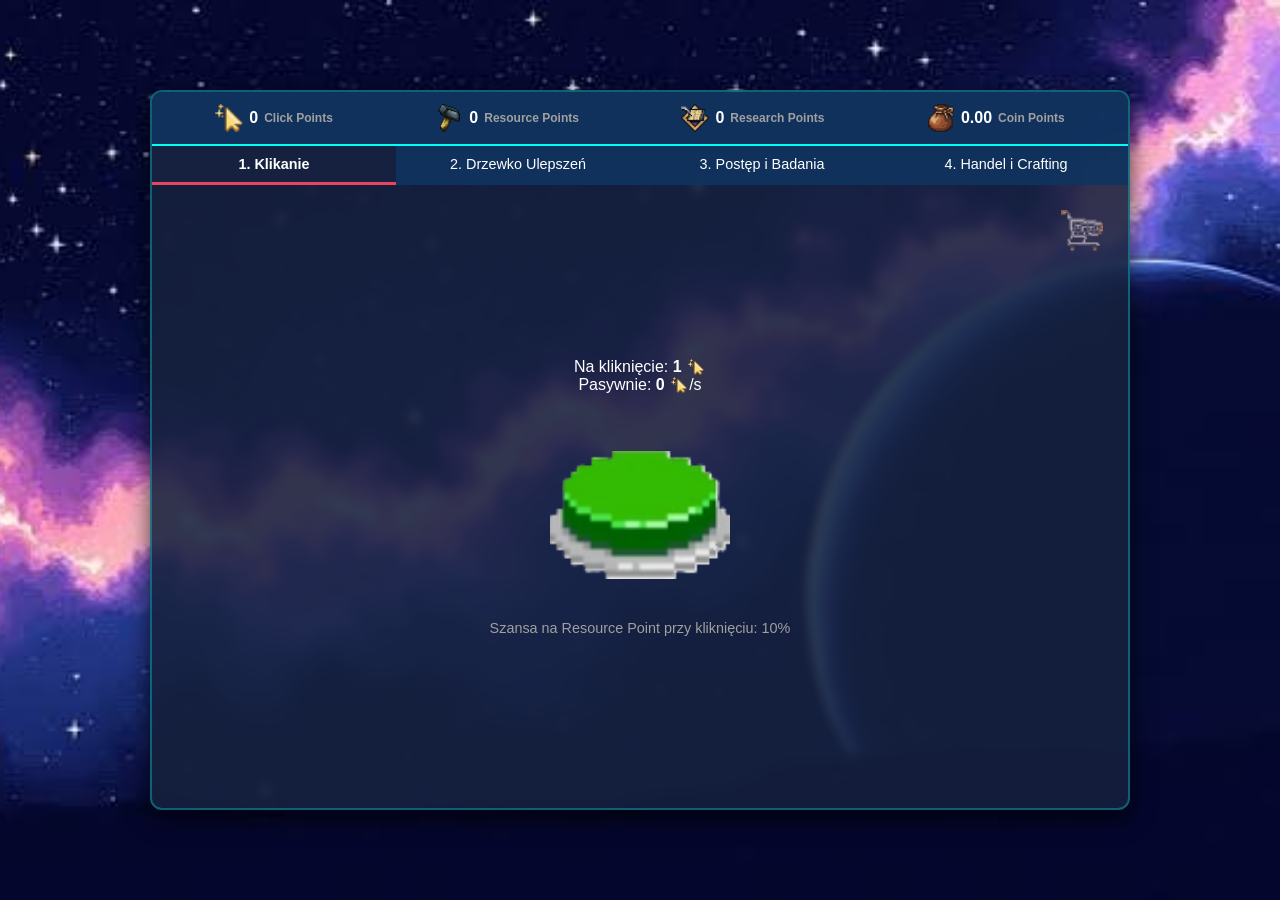
<file: games/open/game/Earth_Clicker.html>
<!DOCTYPE html>
<html lang="pl">
<head>
    <meta charset="UTF-8">
    <meta name="viewport" content="width=device-width, initial-scale=1.0">
    <title>Clicker Cywilizacyjny</title>
    <link rel="stylesheet" href="visual.css">
</head>
<body>
    <div id="game-container">
        <!-- Pasek zasobów -->
        <header id="resource-bar">
            <div class="resource">
                <img src="graphic/click_point.png" alt="Click Points" class="res-icon">
                <span id="click-count">0</span>
                <span class="res-label">Click Points</span>
            </div>
            <div class="resource">
                <img src="graphic/resources_point.png" alt="Resource Points" class="res-icon">
                <span id="resource-count">0</span>
                <span class="res-label">Resource Points</span>
            </div>
            <div class="resource">
                <img src="graphic/research_point.png" alt="Research Points" class="res-icon">
                <span id="research-count">0</span>
                <span class="res-label">Research Points</span>
            </div>
            <div class="resource">
                <img src="graphic/coin_point.png" alt="Coin Points" class="res-icon">
                <span id="coin-count">0,00</span>
                <span class="res-label">Coin Points</span>
            </div>
        </header>

        <!-- Nawigacja po zakładkach -->
        <nav id="tab-nav">
            <button class="tab-btn active" onclick="switchTab('clicker-tab')">1. Klikanie</button>
            <button class="tab-btn" onclick="switchTab('upgrades-tab')">2. Drzewko Ulepszeń</button>
            <button class="tab-btn" onclick="switchTab('tech-tab')">3. Postęp i Badania</button>
            <button class="tab-btn" onclick="switchTab('trade-tab')">4. Handel i Crafting</button>
        </nav>

        <!-- Treść zakładek -->
        <main id="tab-content">
            <!-- Zakładka 1: Klikanie -->
            <section id="clicker-tab" class="tab-pane active" style="position: relative;">
                <button id="shop-btn" class="shop-trigger-btn" onclick="openShopModal()">
                    <img src="graphic/shop_icon.png" alt="Sklep" title="Otwórz Sklep">
                </button>

                <div class="clicker-center">
                    <div class="stats-panel" style="margin-bottom: 10px; text-align: center;">
                        <div>Na kliknięcie: <strong id="click-power-display">1</strong> <img src="graphic/click_point.png" class="currency-inline-icon"></div>
                        <div>Pasywnie: <strong id="cps-display">0</strong> <img src="graphic/click_point.png" class="currency-inline-icon">/s</div>
                        <div id="active-booster-list" style="margin-top: 6px; display: flex; flex-direction: column; gap: 2px;"></div>
                    </div>

                    <button id="main-click-btn"></button>
                    <p style="font-size: 0.9rem; color: #a0a0a0;">Szansa na Resource Point przy kliknięciu: 10%</p>
                </div>
            </section>

            <!-- Zakładka 2: Drzewko ulepszeń z podzakładkami -->
            <section id="upgrades-tab" class="tab-pane">
                <h2>Drzewko Ulepszeń</h2>
                <!-- Podzakładki w Zakładce 2 -->
                <div class="subtab-container">
                    <button id="subtab-upgrades-btn" class="subtab-btn active" onclick="switchSubTab('standard')">Standardowe Ulepszenia</button>
                    <button id="subtab-buttons-btn" class="subtab-btn" onclick="switchSubTab('buttons')">Ulepszenia Przycisków</button>
                    <button id="subtab-mastery-btn" class="subtab-btn" onclick="switchSubTab('mastery')">Mistrzostwo</button>
                </div>

                <!-- Podzakładka 1: Standardowe -->
                <div id="subtab-standard" class="subtab-pane active">
                    <div style="margin-bottom: 20px;">
                        <h4 style="color: #00fff5; margin-bottom: 8px;">Ulepszenia Kliknięć</h4>
                        <div id="upgrades-click-container" class="upgrades-list"></div>
                    </div>
                    <div>
                        <h4 style="color: #00fff5; margin-bottom: 8px;">Ulepszenia Click Point / s</h4>
                        <div id="upgrades-passive-container" class="upgrades-list"></div>
                    </div>
                </div>

                <!-- Podzakładka 2: Ulepszenia Przycisków (Minimalne Mnożniki) -->
                <div id="subtab-buttons" class="subtab-pane" style="display: none;">
                    <h4 style="color: #00fff5; margin-bottom: 8px;">Mnożniki Przycisków i Akcji</h4>
                    <p style="font-size: 0.85rem; color: #a0a0a0; margin-bottom: 10px;">Ulepszaj minimalne mnożniki, aby zwiększyć efektywność całej gry!</p>
                    <div id="button-upgrades-container" class="upgrades-list"></div>
                </div>

                <!-- NOWY KONTENER DLA 3. PODZAKŁADKI -->
                <div id="subtab-mastery" style="display: none;">
                   <div id="mastery-upgrades-container" class="upgrades-list"></div>
                </div>
            </section>

            <!-- Zakładka 3: Postęp, Badania i Przycisk Rebirth -->
            <section id="tech-tab" class="tab-pane">
                <div class="tech-layout">
                    <div class="globe-window">
                        <h2>Postęp Cywilizacji Ziemi</h2>
                        <div class="earth-wrapper">
                            <img src="graphic/earth.png" alt="Ziemia" id="earth-img">
                        </div>
                        <div class="progress-bar-container">
                            <div id="tech-progress-bar"></div>
                        </div>
                        <p id="tech-level-display">Poziom Cywilizacji: 1</p>

                        <div class="workers-display-box">
                            <img src="graphic/workers.png" alt="Workers" id="workers-icon">
                            <div class="workers-text">
                                <span>Wolni Pracownicy:</span>
                                <strong id="workers-count"><span id="worker-count">1</span></strong>
                            </div>
                        </div>

                        <!-- Panel rekrutacji -->
                        <div class="recruit-section">
                            <div style="display: flex; justify-content: space-between; align-items: center; margin-bottom: 6px;">
                                <h4 style="color: #00fff5; font-size: 0.9rem; margin:0;">Rekrutacja Workerów</h4>
                                <div class="batch-btns" style="display: flex; gap: 4px;">
                                    <button class="batch-btn active" id="batch-1" onclick="setRecruitBatch(1)">1x</button>
                                    <button class="batch-btn" id="batch-10" onclick="setRecruitBatch(10)">10x</button>
                                    <button class="batch-btn" id="batch-max" onclick="setRecruitBatch('max')">Max</button>
                                </div>
                            </div>
                            <div id="recruit-options-container"></div>
                        </div>

                        <!-- PRZYCISK REBIRTH W 3 ZAKŁADCE POD REKRUTACJĄ -->
                        <!-- CAŁKOWICIE NAPRAWIONE OKIENKO REBIRTH -->
<!-- OKIENKO REBIRTH Z DODANĄ GRAFIKĄ REBIRTH.PNG -->
<div style="background: rgba(22, 33, 62, 0.9); padding: 8px; border-radius: 6px; display: flex; flex-direction: column; gap: 4px; font-size: 0.8rem; margin-top: 10px;">
    
    <!-- GÓRNY PASEK: Grafika rebirth.png + Tytuł po lewej -->
    <div style="display: flex; justify-content: space-between; align-items: center;">
        <div style="display: flex; align-items: center; gap: 6px;">
            <img src="graphic/rebirth.png" alt="Rebirth" style="width: 24px; height: 24px; object-fit: contain;" onerror="this.src='graphic/click_point.png'">
            <span style="font-size: 0.8rem; font-weight: bold; color: #00fff5; font-family: 'Segoe UI', sans-serif;">Mnożnik Prestiżu (Rebirth)</span>
        </div>
    </div>
    
    <!-- DOLNY PASEK: Koszt z ikoną po lewej, czysty przycisk po prawej -->
    <div style="display: flex; justify-content: space-between; align-items: center; font-family: 'Segoe UI', sans-serif; margin-top: 2px;">
        <span style="color: #ffffff;">
            Koszt: <span id="rebirth-cost-display" style="font-weight: bold;">5.00B</span> <img src="graphic/click_point.png" class="currency-inline-icon"> = <strong style="color: #00fff5;">+x1.5 Globalny Mnożnik</strong>
        </span>
        <button class="upgrade-btn" id="rebirth-btn" onclick="triggerRebirth()">Wykonaj Rebirth</button>
    </div>

    <!-- Pasek postępu pod spodem -->
    <div style="width: 100%; background: #1a1a2e; height: 8px; border-radius: 4px; overflow: hidden; margin-top: 4px;">
        <div id="rebirth-bar" style="width: 0%; height: 100%; background: #e94560;"></div>
    </div>
</div>


                    </div>

                    <div class="research-window">
                        <h2>Okienko Badawcze</h2>
                        <div class="generators-section" style="margin-bottom: 15px;">
                            <h4 style="color: #00fff5; margin-bottom: 5px;">Powtarzalne Badania (Zajmują Workerów)</h4>
                            <div id="research-generators"></div>
                        </div>
                        <hr style="border-color: rgba(255,255,255,0.1); margin: 15px 0;">
                        <div id="research-container" class="upgrades-list"></div>
                    </div>
                </div>
            </section>

            <!-- Zakładka 4: Handel i Crafting -->
            <section id="trade-tab" class="tab-pane">
                <div class="trade-layout">
                    <div class="trade-column">
                        <h2>Zasoby i Przedmioty</h2>
                        <button class="custom-action-btn" style="margin-bottom: 15px; width: 100%;" onclick="gatherRandomItem()">Zbierz losowy przedmiot</button>
                        <div id="inventory-container" class="inventory-grid"></div>
                    </div>
                    <div class="trade-column">
                        <h2>Stół Rzemieślniczy (Crafting)</h2>
                        <div id="crafting-container" class="crafting-list"></div>
                    </div>
                </div>
            </section>
        </main>
    </div>

    <!-- Modal Sklepu i Koła Fortuny -->
    <div id="shop-modal" class="modal-overlay" style="display: none;">
        <div class="modal-content">
            <div class="modal-header">
                <h3>Sklep i Koło Fortuny</h3>
                <button class="modal-close-btn" onclick="closeShopModal()">✕</button>
            </div>
            <div class="modal-body">
                <!-- Koło Fortuny -->
                <div class="shop-section" style="text-align: center;">
                    <h4>Koło Fortuny</h4>
                    <p style="font-size: 0.8rem; color: #ccc;">Wylosuj darmowe nagrody co 10 minut!</p>
                    <div style="margin: 10px auto;">
                        <img src="graphic/fortune.png" alt="Koło Fortuny" class="fortune-wheel-img">
                    </div>
                    <div id="wheel-display" class="wheel-box">🏆 Kliknij Zakręć!</div>
                    <button class="custom-action-btn" id="spin-wheel-btn" onclick="spinWheel()">Zakręć Kołem!</button>
                </div>

<div class="shop-section" style="border: 1px solid #f1c40f; background: rgba(241, 196, 15, 0.05);">
    <div style="display: flex; justify-content: space-between; align-items: center; margin-bottom: 8px;">
        <h4 style="color: #f1c40f; display: flex; align-items: center; gap: 6px;">
            <span>📆</span> Nagroda Codzienna
        </h4>
        <span style="font-size: 0.9rem; font-weight: bold; color: #e94560;">
            Seria: <span id="daily-streak-display">0</span> 🔥
        </span>
    </div>
    <div style="display: flex; flex-direction: column; align-items: center; gap: 8px; padding: 10px; text-align: center;">
        <p style="font-size: 0.8rem; color: #a0a0a0;">Wchodź do gry codziennie, aby utrzymać serię i zdobywać losowe pakiety surowców, walut premium, robotników lub boosterów!</p>
        <button id="daily-claim-btn" class="custom-action-btn" style="width: 100%; padding: 10px; font-size: 0.9rem;" onclick="claimDailyReward()">
            Sprawdzanie statusu...
        </button>
    </div>
</div>

                <!-- Oferty Sklepu -->
                <div class="shop-section">
                    <h4>Boostery & Time Speed</h4>
                    <div class="shop-grid">
                        <div class="shop-item">
                            <img src="graphic/booster.png" class="shop-card-img" alt="Booster">
                            <h5>Mega Booster (17.5 min)</h5>
                            <p>Zwiększa produkcję walut x2</p>
                            <button class="upgrade-btn" onclick="buyShopItem('booster_17.5')">Kup (25 <img src="graphic/coin_point.png" class="currency-inline-icon">)</button>
                        </div>
                        <div class="shop-item">
                            <img src="graphic/time_speed.png" class="shop-card-img" alt="Time Speed">
                            <h5>Time Speed (15 min)</h5>
                            <p>Natychmiastowy przyrost z 15 min</p>
                            <button class="upgrade-btn" onclick="buyShopItem('timespeed_15')">Kup (35 <img src="graphic/coin_point.png" class="currency-inline-icon">)</button>
                        </div>
                        <div class="shop-item">
                            <img src="graphic/resources_point.png" class="shop-card-img" alt="Wymiana">
                            <h5>Wymiana Waluty</h5>
                            <p>Zamień 1 <img src="graphic/resources_point.png" class="currency-inline-icon"> ➔ 150 <img src="graphic/click_point.png" class="currency-inline-icon"></p>
                            <button class="upgrade-btn" onclick="buyShopItem('trade_rp_cp')">Wymień</button>
                        </div>
                    </div>
                </div>

                <!-- Tajemnicze Skrzynie -->
                <div class="shop-section">
                    <h4>Tajemnicze Skrzynie</h4>
                    <div class="shop-grid">
                        <div class="shop-item">
                            <img src="graphic/chest_booster.png" class="chest-img" alt="Skrzynia Booster">
                            <h5>Skrzynka Booster</h5>
                            <small>Mnożnik 1.5x-4x (2-15 min)</small>
                            <button class="upgrade-btn" onclick="buyChest('booster')">Otwórz (75 <img src="graphic/coin_point.png" class="currency-inline-icon">)</button>
                        </div>
                        <div class="shop-item">
                            <img src="graphic/chest_point.png" class="chest-img" alt="Skrzynia Point">
                            <h5>Skrzynka Point</h5>
                            <small>Nagroda: 100 do 100K CP</small>
                            <button class="upgrade-btn" onclick="buyChest('point')">Otwórz (75 <img src="graphic/coin_point.png" class="currency-inline-icon">)</button>
                        </div>
                        <div class="shop-item">
                            <img src="graphic/chest_time_speed.png" class="chest-img" alt="Skrzynia Time Speed">
                            <h5>Skrzynka Time Speed</h5>
                            <small>Czas od 1.5 min do 25 min</small>
                            <button class="upgrade-btn" onclick="buyChest('time_speed')">Otwórz (75 <img src="graphic/coin_point.png" class="currency-inline-icon">)</button>
                        </div>
                    </div>
                </div>
            </div>
        </div>
    </div>

    <div id="notification-toast"></div>

<!-- Kontener na losowe wydarzenie (pudełko event.png) -->
<div id="random-event-box" style="display: none; position: fixed; zindex: 9999; cursor: pointer;">
    <img src="graphic/event.png" alt="Event Box" style="width: 64px; height: 64px; transition: transform 0.2s;" onmouseover="this.style.transform='scale(1.1)'" onmouseout="this.style.transform='scale(1)'">
</div>

<!-- Kontener na spadające punkty zasobów (dla piątego efektu) -->
<div id="falling-resources-container" style="position: fixed; top: 0; left: 0; width: 100%; height: 100%; pointer-events: none; z-index: 9998;"></div>

    <script src="cod.js"></script>
</body>
</html>
</file>
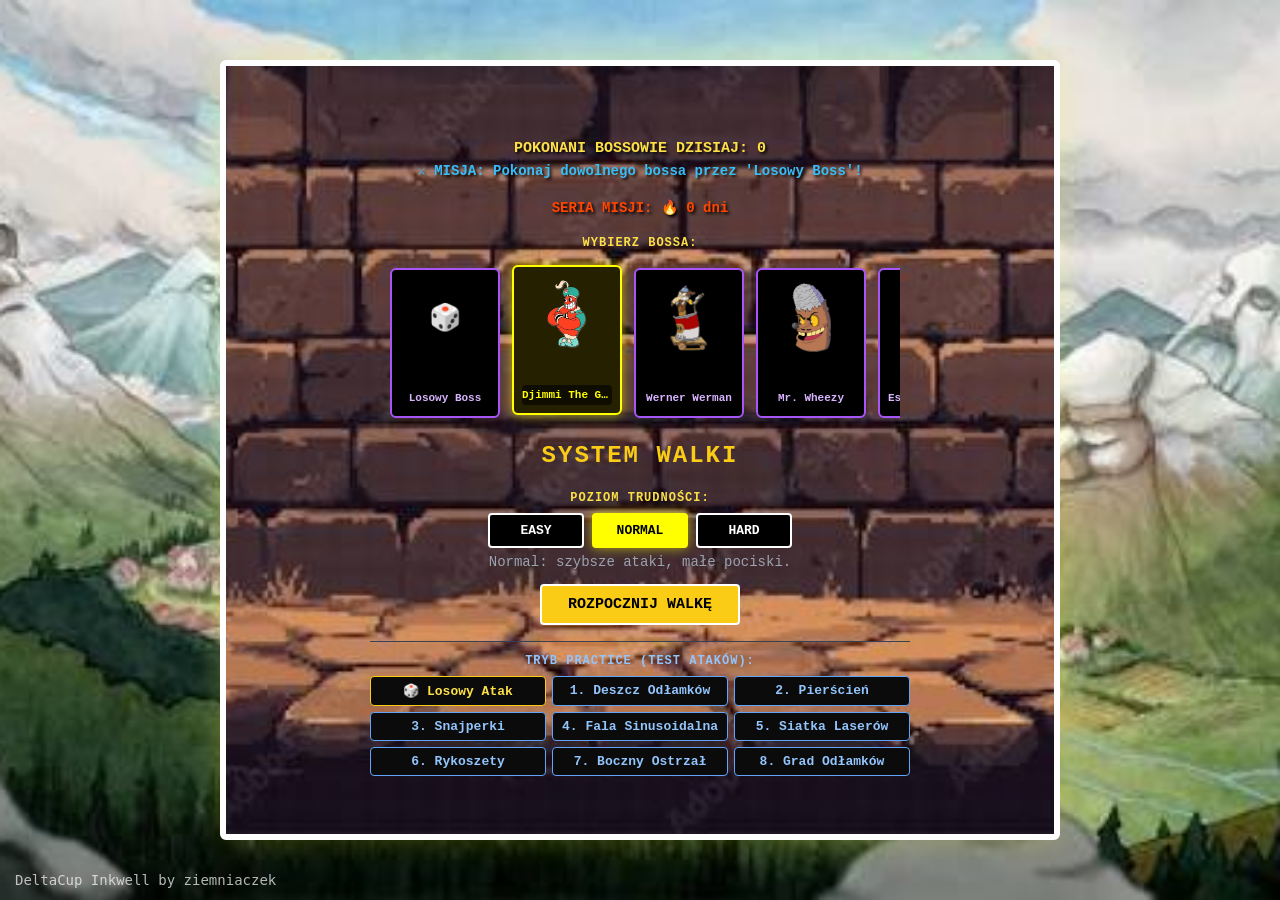
<file: games/open/deltacup/dlc/DeltaCup_Inkwell.html>
<!DOCTYPE html>
<html lang="pl">
<head>
    <meta charset="UTF-8">
    <meta name="viewport" content="width=device-width, initial-scale=1.0, maximum-scale=1.0, user-scalable=no">
    <title>System Walki - Styl Deltarune</title>
    <link rel="stylesheet" href="visual.css">
</head>
<body>

    <div id="game-shell">
        <!-- Górna arena graficzna -->
        <div id="arena-wrapper">
            <canvas id="battle-canvas"></canvas>

            <!-- Pasek TP -->
            <div id="tp-container">
                <span class="tp-label">TP</span>
                <div id="tp-bar-bg">
                    <div id="tp-bar-fill"></div>
                </div>
                <span id="tp-text" class="tp-val">0%</span>
            </div>

            <!-- Przyciski dotykowe na telefon podczas fazy unikania -->
            <div id="mobile-controls">
                <div></div>
                <button class="dpad-btn" data-dir="up" aria-label="Góra">▲</button>
                <div></div>
                <button class="dpad-btn" data-dir="left" aria-label="Lewo">◀</button>
                <button class="dpad-btn" data-dir="down" aria-label="Dół">▼</button>
                <button class="dpad-btn" data-dir="right" aria-label="Prawo">▶</button>
            </div>
        </div>

        <!-- Dolny interfejs walki -->
        <div id="ui-bottom">
            <!-- Panel 3 bezimiennych postaci -->
            <div id="party-bar"></div>

            <!-- Okno dialogowe / menu akcji -->
            <div id="dialog-box">
                <div id="dialog-text">* Przeciwnik blokuje drogę!</div>
                <div id="submenu-area"></div>

                <!-- Mini-gra równoczesnych pasków ataku (aktywuje się po przekroczeniu 50%) -->
                <div id="attack-bar-overlay">
                    <div id="attack-prompt">POCZEKAJ NA POŁOWĘ PASKA (50%)!</div>
                    <div id="multi-tracks-container"></div>
                    <button id="strike-btn" class="strike-locked">
                        ZABLOKOWANE (&lt; 50%)
                    </button>
                </div>
            </div>
        </div>

        <!-- Ekran wyboru trudności / trybu Practice / końca walki -->
        <div id="end-screen">
<!-- Wybór Bossa (Nowe okienko wyboru) -->
            <div class="section-box">
    <div id="daily-boss-counter">POKONANI BOSSOWIE DZISIAJ: 0</div>
    <div id="daily-mission-banner">MISJA: Ładowanie...</div>
    <div id="daily-streak-counter">SERIA MISJI: 🔥 0 dni</div>
                <div class="section-title-yellow">WYBIERZ BOSSA:</div>
                <div class="boss-selector-row" id="boss-selector">
                    <!-- Generowane automatycznie przez skrypt JS -->
                </div>
            </div>
            <h1 id="end-title">SYSTEM WALKI</h1>
            <p id="end-subtitle">
            </p>

            <!-- Wybór poziomu trudności -->
            <div class="section-box">
                <div class="section-title-yellow">POZIOM TRUDNOŚCI:</div>
                <div class="diff-row" id="difficulty-selector">
                    <button class="diff-btn" data-diff="easy">EASY</button>
                    <button class="diff-btn selected" data-diff="normal">NORMAL</button>
                    <button class="diff-btn" data-diff="hard">HARD</button>
                </div>
                <p id="diff-desc">
                    Normal: szybsze ataki, małe pociski.
                </p>
            </div>

            <button id="restart-btn">ROZPOCZNIJ WALKĘ</button>

            <!-- Tryb Practice -->
            <div class="practice-wrapper">
                <div class="section-title-blue">TRYB PRACTICE (TEST ATAKÓW):</div>
                <div class="practice-grid" id="practice-selector">
                    <button class="prac-btn random-btn" data-pattern="random">🎲 Losowy Atak</button>
                    <button class="prac-btn" data-pattern="0">1. Deszcz Odłamków</button>
                    <button class="prac-btn" data-pattern="1">2. Pierścień</button>
                    <button class="prac-btn" data-pattern="2">3. Snajperki</button>
                    <button class="prac-btn" data-pattern="3">4. Fala Sinusoidalna</button>
                    <button class="prac-btn" data-pattern="4">5. Siatka Laserów</button>
                    <button class="prac-btn" data-pattern="5">6. Rykoszety</button>
                    <button class="prac-btn" data-pattern="6">7. Boczny Ostrzał</button>
                    <button class="prac-btn" data-pattern="7">8. Grad Odłamków</button>
                </div>
            </div>
        </div>
    </div>

    <script src="cod.js"></script>
<div style="
  position: fixed;
  bottom: 12px;
  left: 15px;
  color: rgba(255, 255, 255, 0.7);
  font-family: monospace;
  font-size: 14px;
  z-index: 9999;
  pointer-events: none;
  user-select: none;
">
  DeltaCup Inkwell by ziemniaczek
</div>
</body>
</html>
</file>
<file: visual.css>
* {
    box-sizing: border-box;
    margin: 0;
    padding: 0;
    font-family: 'Segoe UI', Tahoma, Geneva, Verdana, sans-serif;
}

body {
    background-color: #121214;
    color: #ffffff;
    min-height: 100vh;
    display: flex;
    flex-direction: column;
}

.app-header {
    padding: 20px 40px;
    background-color: #1f1f23;
    border-bottom: 1px solid #2d2d35;
    text-align: center;
    position: relative;
}

.launcher-container {
    padding: 40px;
    flex-grow: 1;
}

.games-grid {
    display: grid;
    grid-template-columns: repeat(auto-fill, minmax(200px, 1fr));
    gap: 25px;
    max-width: 1200px;
    margin: 0 auto;
    width: 100%;
}

.game-card {
    background-color: #18181c;
    border: 1px solid #2a2a32;
    border-radius: 12px;
    padding: 20px;
    display: flex;
    flex-direction: column;
    align-items: center;
    cursor: pointer;
    transition: transform 0.2s ease, border-color 0.2s ease, box-shadow 0.2s ease;
}

.game-card:hover {
    transform: translateY(-5px);
    border-color: #6366f1;
    box-shadow: 0 8px 20px rgba(99, 102, 241, 0.2);
}

.game-icon {
    width: 100px;
    height: 100px;
    object-fit: cover;
    border-radius: 10px;
    margin-bottom: 15px;
    background-color: #2a2a32;
}

.game-title {
    font-size: 1.1rem;
    font-weight: 600;
    text-align: center;
    color: #e4e4e7;
}

/* Widok podstrony gry w tej samej karcie */
.game-view {
    display: flex;
    flex-direction: column;
    flex-grow: 1;
    height: 100vh;
}

.game-header {
    display: flex;
    align-items: center;
    justify-content: center;
}

.back-btn {
    position: absolute;
    left: 30px;
    background: #2a2a32;
    border: none;
    color: #ffffff;
    padding: 8px 16px;
    border-radius: 6px;
    cursor: pointer;
    font-weight: 600;
    transition: background 0.2s;
}

.back-btn:hover {
    background: #3f3f46;
}

.game-frame-container {
    flex-grow: 1;
    display: flex;
}

iframe {
    width: 100%;
    height: 100%;
    border: none;
    background-color: #ffffff;
}
</file>
<file: games/open/game/visual.css>
* {
    box-sizing: border-box;
    margin: 0;
    padding: 0;
    font-family: 'Segoe UI', Tahoma, Geneva, Verdana, sans-serif;
}

body {
    background-image: url('graphic/backgroun.png');
    background-size: cover;
    background-position: center;
    background-repeat: no-repeat;
    color: #ffffff;
    display: flex;
    justify-content: center;
    align-items: center;
    min-height: 100vh;
}

#game-container {
    width: 980px;
    height: 720px;
    background-color: rgba(22, 33, 62, 0.88);
    backdrop-filter: blur(5px);
    border-radius: 12px;
    box-shadow: 0 8px 24px rgba(0,0,0,0.7);
    display: flex;
    flex-direction: column;
    overflow: hidden;
    border: 2px solid rgba(0, 255, 245, 0.3);
}

/* Pasek zasobów */
#resource-bar {
    display: flex;
    justify-content: space-around;
    background-color: rgba(15, 52, 96, 0.9);
    padding: 12px;
    border-bottom: 2px solid #00fff5;
}

.resource {
    display: flex;
    align-items: center;
    gap: 6px;
    font-size: 1rem;
    font-weight: bold;
}

.res-icon {
    width: 28px;
    height: 28px;
    object-fit: contain;
}

.res-label {
    font-size: 0.75rem;
    color: #a0a0a0;
}

/* Nawigacja */
#tab-nav {
    display: flex;
    background-color: rgba(15, 52, 96, 0.9);
}

.tab-btn {
    flex: 1;
    padding: 10px;
    background: none;
    border: none;
    color: #fff;
    font-size: 0.9rem;
    cursor: pointer;
    transition: background 0.3s;
    border-bottom: 3px solid transparent;
}

.tab-btn:hover {
    background-color: rgba(31, 66, 135, 0.8);
}

.tab-btn.active {
    background-color: rgba(22, 33, 62, 0.95);
    border-bottom: 3px solid #e94560;
    font-weight: bold;
}

/* Zakładki */
#tab-content {
    flex: 1;
    padding: 15px;
    overflow-y: auto;
}

.tab-pane {
    display: none;
    height: 100%;
}

.tab-pane.active {
    display: block;
}

/* Zakładka 1 - Przycisk główny */
.clicker-center {
    display: flex;
    flex-direction: column;
    align-items: center;
    justify-content: center;
    height: 100%;
    gap: 15px;
}

#main-click-btn {
    width: 180px;
    height: 180px;
    background-image: url('graphic/button_on.png');
    background-size: contain;
    background-repeat: no-repeat;
    background-position: center;
    background-color: transparent;
    border: none;
    cursor: pointer;
    transition: transform 0.05s;
}

#main-click-btn:active {
    background-image: url('graphic/button_off.png');
    transform: scale(0.95);
}

/* Lista ulepszeń z paskami tekstowymi */
.upgrades-list {
    display: flex;
    flex-direction: column;
    gap: 12px;
    margin-top: 10px;
}

.upgrade-card {
    display: flex;
    flex-direction: column;
    width: 100%;
    position: relative;
}

.bar-top {
    background-image: url('graphic/up_text_bar.png');
    background-size: 100% 100%;
    background-repeat: no-repeat;
    height: 36px;
    padding: 8px 15px 0 15px;
}

.bar-top h4 {
    color: #000000;
    font-size: 1rem;
    font-weight: bold;
}

.bar-middle {
    background-image: url('graphic/modle_text_bar.png');
    background-repeat: repeat-y;
    background-size: 100% auto;
    padding: 4px 15px;
    display: flex;
    justify-content: space-between;
    align-items: center;
}

.bar-middle p {
    font-size: 0.85rem;
    color: #000000;
}

.bar-middle small {
    color: #333333;
    font-weight: bold;
    font-size: 0.8rem;
}

.bar-down {
    background-image: url('graphic/down_text_bar.png');
    background-size: 100% 100%;
    background-repeat: no-repeat;
    height: 45px;
    display: flex;
    justify-content: flex-end;
    align-items: center;
    padding: 0 15px 8px 15px;
}

.upgrade-btn {
    padding: 5px 14px;
    background-color: #e94560;
    color: #fff;
    border: none;
    border-radius: 4px;
    cursor: pointer;
    font-weight: bold;
    font-size: 0.85rem;
}

.upgrade-btn:disabled {
    background-color: #555;
    cursor: not-allowed;
}

/* Przyciski wyboru ilości rekrutacji (1x, 10x, Max) */
.batch-btn {
    background-color: #0f3460;
    border: 1px solid #00fff5;
    color: #fff;
    padding: 2px 6px;
    font-size: 0.75rem;
    border-radius: 4px;
    cursor: pointer;
    font-weight: bold;
}

.batch-btn.active {
    background-color: #00fff5;
    color: #1a1a2e;
}

/* Zakładka 3 - Layout */
.tech-layout {
    display: flex;
    gap: 15px;
    height: 100%;
}

.globe-window {
    flex: 1;
    display: flex;
    flex-direction: column;
    align-items: center;
    background-color: rgba(15, 52, 96, 0.8);
    padding: 12px;
    border-radius: 8px;
    border: 1px solid rgba(0, 255, 245, 0.2);
    overflow-y: auto;
}

.earth-wrapper {
    margin: 5px 0;
}

#earth-img {
    width: 100px;
    height: 100px;
    animation: spin 20s linear infinite;
}

@keyframes spin {
    100% { transform: rotate(360deg); }
}

.progress-bar-container {
    width: 100%;
    height: 14px;
    background-color: #1a1a2e;
    border-radius: 7px;
    overflow: hidden;
    margin-bottom: 6px;
    border: 1px solid rgba(255,255,255,0.1);
}

#tech-progress-bar {
    width: 0%;
    height: 100%;
    background-color: #00fff5;
    transition: width 0.3s;
}

.workers-display-box {
    display: flex;
    align-items: center;
    gap: 10px;
    background-color: rgba(22, 33, 62, 0.9);
    padding: 8px 12px;
    border-radius: 8px;
    margin-top: 8px;
    border: 1px solid #00fff5;
    width: 100%;
    justify-content: center;
}

#workers-icon {
    width: 28px;
    height: 28px;
    object-fit: contain;
}

.workers-text {
    display: flex;
    flex-direction: column;
    font-size: 0.85rem;
}

.workers-text strong {
    color: #00fff5;
    font-size: 1rem;
}

.recruit-section {
    margin-top: 10px;
    width: 100%;
    background: rgba(22, 33, 62, 0.7);
    padding: 8px;
    border-radius: 6px;
}

.research-window {
    flex: 1.1;
    background-color: rgba(15, 52, 96, 0.8);
    padding: 12px;
    border-radius: 8px;
    overflow-y: auto;
    border: 1px solid rgba(0, 255, 245, 0.2);
}

/* Zakładka 4 - Handel i Crafting */
.trade-layout {
    display: flex;
    gap: 15px;
    height: 100%;
}

.trade-column {
    flex: 1;
    background-color: rgba(15, 52, 96, 0.85);
    padding: 12px;
    border-radius: 8px;
    overflow-y: auto;
    border: 1px solid rgba(0, 255, 245, 0.2);
    display: flex;
    flex-direction: column;
}

.inventory-grid {
    display: grid;
    grid-template-columns: repeat(auto-fill, minmax(130px, 1fr));
    gap: 10px;
    overflow-y: auto;
    flex: 1;
}

.item-card {
    background: rgba(22, 33, 62, 0.9);
    border: 1px solid rgba(0, 255, 245, 0.3);
    border-radius: 6px;
    padding: 8px;
    display: flex;
    flex-direction: column;
    align-items: center;
    gap: 5px;
    text-align: center;
}

.item-card img {
    width: 36px;
    height: 36px;
    object-fit: contain;
}

.item-card span {
    font-size: 0.8rem;
    font-weight: bold;
}

.crafting-list {
    display: flex;
    flex-direction: column;
    gap: 8px;
    overflow-y: auto;
    flex: 1;
}

.craft-row {
    background: rgba(22, 33, 62, 0.9);
    padding: 8px 12px;
    border-radius: 6px;
    display: flex;
    justify-content: space-between;
    align-items: center;
    border: 1px solid rgba(255,255,255,0.1);
    font-size: 0.85rem;
}

.custom-action-btn {
    padding: 6px 12px;
    background-color: #e94560;
    border: none;
    color: white;
    border-radius: 4px;
    cursor: pointer;
    font-weight: bold;
    font-size: 0.85rem;
}

.custom-action-btn:disabled {
    background-color: #555;
    cursor: not-allowed;
}

.currency-inline-icon {
    width: 16px;
    height: 16px;
    vertical-align: middle;
    object-fit: contain;
    margin: 0 2px;
}

.crafting-item-icon {
    width: 20px;
    height: 20px;
    vertical-align: middle;
    object-fit: contain;
    margin: 0 2px;
}

/* Pływające powiadomienia */
#notification-toast {
    position: fixed;
    bottom: 20px;
    right: 20px;
    background-color: rgba(233, 69, 96, 0.95);
    color: #ffffff;
    padding: 12px 20px;
    border-radius: 8px;
    box-shadow: 0 4px 12px rgba(0,0,0,0.5);
    font-size: 0.9rem;
    font-weight: bold;
    z-index: 3000;
    opacity: 0;
    transition: opacity 0.3s ease-in-out, transform 0.3s ease-in-out;
    transform: translateY(20px);
    pointer-events: none;
    border: 1px solid rgba(255,255,255,0.2);
}

#notification-toast.show {
    opacity: 1;
    transform: translateY(0);
}

/* Przycisk Sklepu w 1 zakładce */
.shop-trigger-btn {
    position: absolute;
    top: 10px;
    right: 10px;
    background: transparent;
    border: none;
    cursor: pointer;
    transition: transform 0.2s;
    z-index: 10;
}
.shop-trigger-btn:hover {
    transform: scale(1.1);
}
.shop-trigger-btn img {
    width: 42px;
    height: 42px;
}

/* Modal Sklepu i Koła Fortuny */
.modal-overlay {
    position: fixed;
    top: 0; left: 0; width: 100%; height: 100%;
    background: rgba(0, 0, 0, 0.75);
    display: flex; justify-content: center; align-items: center;
    z-index: 2000;
}
.modal-content {
    background: #16213e;
    border: 2px solid #00fff5;
    border-radius: 10px;
    width: 90%; max-width: 600px;
    max-height: 85vh;
    overflow-y: auto;
    color: #fff; padding: 15px;
}
.modal-header {
    display: flex; justify-content: space-between; align-items: center;
    border-bottom: 1px solid #00fff5; padding-bottom: 8px;
}
.modal-close-btn {
    background: none; border: none; color: #ff4757; font-size: 1.5rem; cursor: pointer;
}
.shop-section {
    background: rgba(255, 255, 255, 0.05);
    border-radius: 8px; padding: 10px; margin-top: 12px;
}
.shop-grid {
    display: grid; grid-template-columns: repeat(auto-fit, minmax(160px, 1fr)); gap: 10px; margin-top: 8px;
}
.shop-item {
    background: rgba(15, 52, 96, 0.8);
    border-radius: 6px; padding: 10px; text-align: center; display: flex; flex-direction: column; align-items: center; justify-content: space-between;
}
.shop-card-img, .chest-img {
    width: 42px; height: 42px; margin-bottom: 5px; object-fit: contain;
}
.fortune-wheel-img {
    width: 90px; height: 90px; object-fit: contain; animation: spin-slow 10s linear infinite;
}
.wheel-box {
    font-size: 1.1rem; font-weight: bold; color: #f1c40f; background: #0f3460; padding: 10px; border-radius: 8px; margin: 8px 0; border: 1px dashed #f1c40f;
}
@keyframes spin-slow {
    from { transform: rotate(0deg); }
    to { transform: rotate(360deg); }
}

#active-booster-list {
    margin-top: 6px; 
    display: flex; 
    flex-direction: column; 
    gap: 2px;
    max-height: 120px;       /* Maksymalna wysokość listy boosterów */
    overflow-y: auto;        /* Włącza pionowy pasek przewijania, gdy boosterów jest dużo */
    padding-right: 4px;
}

/* Nowoczesny pasek nawigacji podzakładek */
.subtab-container {
    display: flex;
    gap: 10px;
    background-color: rgba(15, 52, 96, 0.5);
    padding: 6px;
    border-radius: 8px;
    margin-bottom: 15px;
    border: 1px solid rgba(0, 255, 245, 0.1);
}

.subtab-btn {
    flex: 1;
    padding: 8px 16px;
    background: transparent;
    border: none;
    color: #b0b0b0;
    font-size: 0.85rem;
    font-weight: 600;
    cursor: pointer;
    border-radius: 6px;
    transition: all 0.2s ease-in-out;
    text-align: center;
    white-space: nowrap; /* Zapobiega łamaniu tekstu w przycisku */
}

.subtab-btn:hover {
    background-color: rgba(233, 69, 96, 0.1);
    color: #ffffff;
}

.subtab-btn.active {
    background-color: #e94560; /* Kolor dopasowany do głównych akcentów gry (karmazyn) */
    color: #ffffff;
    box-shadow: 0 4px 12px rgba(233, 69, 96, 0.3);
}
</file>
<file: games/open/deltacup/dlc/visual.css>
/* Czysty CSS bez zewnętrznych zależności, styl retro/pixel-art */
        * {
            box-sizing: border-box;
            user-select: none;
            -webkit-user-select: none;
            touch-action: manipulation;
        }

body {
    background: #050505 url('graphics/tlo.png') no-repeat center center fixed;
    background-size: cover;
    color: #ffffff;
    font-family: 'Courier New', Courier, monospace;
    margin: 0;
    padding: 0;
    overflow: hidden;
    display: flex;
    flex-direction: column;
    align-items: center;
    justify-content: center;
    min-height: 100vh;
    min-height: 100dvh;
}

        /* Główna rama gry w żółtym obramowaniu */
        #game-shell {
            width: 100%;
            max-width: 840px;
            height: 100dvh;
            max-height: 780px;
            background-color: #000000;
            border: 6px solid #FFFFFF;
            border-radius: 6px;
            display: flex;
            flex-direction: column;
            position: relative;
            box-shadow: 0 0 32px rgba(255, 255, 0, 0.2);
            overflow: hidden;
        }

        /* Górna arena walki (Canvas) */
        #arena-wrapper {
            position: relative;
            flex: 1;
            width: 100%;
            overflow: hidden;
            background-color: #000000;
        }

        canvas {
            display: block;
            width: 100%;
            height: 100%;
        }

        /* Pasek TP po lewej stronie areny */
        #tp-container {
            position: absolute;
            left: 14px;
            top: 50%;
            transform: translateY(-50%);
            display: flex;
            flex-direction: column;
            align-items: center;
            gap: 4px;
            z-index: 10;
            pointer-events: none;
        }

        .tp-label {
            font-size: 13px;
            font-weight: bold;
            color: #fb923c;
            letter-spacing: 1px;
        }

        .tp-val {
            font-size: 12px;
            font-weight: bold;
            color: #ffffff;
        }

        #tp-bar-bg {
            width: 18px;
            height: 150px;
            border: 2px solid #ffffff;
            border-radius: 3px;
            background: #1a0a00;
            position: relative;
            display: flex;
            flex-direction: column;
            justify-content: flex-end;
            overflow: hidden;
        }

        #tp-bar-fill {
            width: 100%;
            height: 0%;
            background: linear-gradient(180deg, #ffae00 0%, #ff6a00 100%);
            transition: height 0.15s ease-out;
        }

        /* Dolny panel interfejsu */
        #ui-bottom {
            height: 238px;
            background-color: #000000;
            border-top: 3px solid #ffff00;
            display: flex;
            flex-direction: column;
            z-index: 20;
        }

        /* Pasek postaci i przycisków akcji */
        #party-bar {
            display: grid;
            grid-template-columns: repeat(3, 1fr);
            border-bottom: 3px solid #ffff00;
            background: #000000;
        }

        .char-panel {
            padding: 6px 8px;
            border-right: 2px solid #2a2a2a;
            display: flex;
            flex-direction: column;
            gap: 6px;
            transition: background-color 0.15s;
        }

        .char-panel:last-child {
            border-right: none;
        }

        .char-panel.active-turn {
            background-color: #151515;
            box-shadow: inset 0 3px 0 #ffff00;
        }

        .char-panel.downed {
            opacity: 0.42;
        }

        .char-header {
            display: flex;
            align-items: center;
            justify-content: space-between;
            gap: 6px;
        }

        .char-badge-wrap {
            display: flex;
            align-items: center;
            gap: 5px;
        }

        .char-num {
            font-size: 12px;
            font-weight: bold;
            color: #9ca3af;
        }

        .hp-track {
            flex: 1;
            height: 10px;
            background: #3a0000;
            border: 1px solid #ffffff;
            border-radius: 2px;
            position: relative;
            overflow: hidden;
        }

        .hp-fill {
            height: 100%;
            transition: width 0.2s ease;
        }

        .hp-text {
            font-size: 12px;
            font-weight: bold;
            color: #ffffff;
            white-space: nowrap;
        }

/* Rząd 4 przycisków akcji (ATTACK, ACT, ITEM, DEFEND) */
.action-row {
    display: grid;
    grid-template-columns: repeat(4, 1fr);
    gap: 4px;
}

        .act-btn {
            background: #000000;
            border: 1.5px solid #ff7b00;
            border-radius: 4px;
            color: #ff7b00;
            font-family: 'Courier New', Courier, monospace;
            font-weight: bold;
            font-size: 11px;
            padding: 4px 1px;
            cursor: pointer;
            text-align: center;
            transition: all 0.08s;
            display: flex;
            align-items: center;
            justify-content: center;
            min-height: 28px;
        }

        .act-btn svg {
            width: 15px;
            height: 15px;
            display: block;
        }

        @media (min-width: 640px) {
            .act-btn {
                font-size: 12px;
                min-height: 30px;
            }
            .act-btn svg {
                width: 17px;
                height: 17px;
            }
        }

        .act-btn:hover:not(:disabled),
        .act-btn.selected,
        .act-btn.nav-focused {
            background: #ffff00;
            border-color: #ffff00;
            color: #000000;
            transform: translateY(-1px);
            box-shadow: 0 0 8px rgba(255, 255, 0, 0.7);
        }

        .act-btn:disabled {
            border-color: #333333;
            color: #444444;
            cursor: default;
        }

        /* Okno dialogowe i podmenu */
        #dialog-box {
            flex: 1;
            padding: 10px 16px;
            position: relative;
            display: flex;
            flex-direction: column;
            justify-content: space-between;
            overflow-y: auto;
        }

        #dialog-text {
            font-size: 17px;
            font-weight: bold;
            line-height: 1.3;
            color: #ffffff;
        }

        .submenu-grid {
            display: grid;
            grid-template-columns: repeat(2, 1fr);
            gap: 6px 14px;
            margin-top: 6px;
        }

        @media (max-width: 540px) {
            .submenu-grid {
                grid-template-columns: 1fr;
            }
        }

        .submenu-item {
            font-family: 'Courier New', Courier, monospace;
            font-size: 15px;
            font-weight: bold;
            color: #ffffff;
            background: transparent;
            border: 1.5px solid transparent;
            border-radius: 4px;
            text-align: left;
            padding: 5px 10px;
            cursor: pointer;
            display: flex;
            align-items: center;
            gap: 8px;
        }

        .submenu-item:hover,
        .submenu-item:focus,
        .submenu-item.nav-focused {
            border-color: #ffff00;
            color: #ffff00;
            background: rgba(255, 255, 0, 0.1);
            outline: none;
        }

        .submenu-item.disabled-skill {
            opacity: 0.48;
            color: #9ca3af;
        }

        .submenu-item.disabled-skill:hover,
        .submenu-item.disabled-skill.nav-focused {
            border-color: #ef4444;
            color: #fca5a5;
            background: rgba(239, 68, 68, 0.1);
        }

        .submenu-item.text-yellow {
            color: #fde047;
        }

        .submenu-item.text-muted {
            color: #9ca3af;
        }

        .heart-cursor {
            display: inline-block;
            width: 14px;
            height: 14px;
            flex-shrink: 0;
        }

        /* Nakładka równoczesnych pasków ataku (jak w Deltarune) */
        #attack-bar-overlay {
            position: absolute;
            inset: 0;
            background: rgba(0, 0, 0, 0.96);
            display: none;
            flex-direction: column;
            align-items: center;
            justify-content: center;
            padding: 8px 14px;
            z-index: 30;
        }

        #attack-prompt {
            font-size: 13px;
            font-weight: bold;
            letter-spacing: 0.5px;
            margin-bottom: 6px;
            text-align: center;
        }

        #multi-tracks-container {
            width: 94%;
            max-width: 520px;
            display: flex;
            flex-direction: column;
            gap: 6px;
            margin-bottom: 8px;
        }

        .timing-row {
            display: flex;
            align-items: center;
            gap: 8px;
        }

        .timing-char-tag {
            font-size: 13px;
            font-weight: bold;
            width: 34px;
            text-align: right;
            flex-shrink: 0;
        }

        .timing-track {
            flex: 1;
            height: 24px;
            border: 2px solid #ffffff;
            border-radius: 3px;
            background: #111111;
            position: relative;
            overflow: hidden;
        }

        .timing-track.done {
            opacity: 0.45;
        }

        /* Prawa połowa paska (0-50%) gdzie atak jest jeszcze zablokowany */
        .timing-locked-zone {
            position: absolute;
            right: 0;
            top: 0;
            bottom: 0;
            width: 50%;
            background: repeating-linear-gradient(
                -45deg,
                rgba(239, 68, 68, 0.2),
                rgba(239, 68, 68, 0.2) 7px,
                rgba(0, 0, 0, 0.4) 7px,
                rgba(0, 0, 0, 0.4) 14px
            );
            border-left: 2px dashed #ef4444;
            pointer-events: none;
        }

        .timing-target {
            position: absolute;
            left: 14px;
            top: 0;
            bottom: 0;
            width: 22px;
            background: rgba(255, 255, 0, 0.35);
            border-left: 3px solid #ffff00;
            border-right: 3px solid #ffff00;
        }

        .timing-cursor {
            position: absolute;
            top: 0;
            bottom: 0;
            width: 7px;
            background: #ef4444;
            box-shadow: 0 0 8px #ef4444;
            left: 96%;
            transition: background-color 0.06s, box-shadow 0.06s;
        }

        .timing-cursor.ready {
            background: #ffffff;
            box-shadow: 0 0 12px #ffff00;
        }

        #strike-btn {
            padding: 6px 22px;
            font-family: 'Courier New', Courier, monospace;
            font-weight: bold;
            font-size: 14px;
            border-radius: 4px;
            transition: all 0.1s;
        }

        .strike-locked {
            background: #1f2937;
            border: 2px solid #6b7280;
            color: #9ca3af;
            cursor: not-allowed;
        }

        .strike-ready {
            background: #ffff00;
            border: 2px solid #ffffff;
            color: #000000;
            cursor: pointer;
            box-shadow: 0 0 10px rgba(255, 255, 0, 0.6);
        }

        /* Wirtualny pad kierunkowy dla urządzeń dotykowych podczas unikania */
        #mobile-controls {
            display: none;
            position: absolute;
            bottom: 12px;
            right: 12px;
            z-index: 25;
            gap: 6px;
            opacity: 0.78;
        }

        @media (pointer: coarse) {
            #mobile-controls.active {
                display: grid;
                grid-template-columns: repeat(3, 44px);
                grid-template-rows: repeat(2, 44px);
            }
        }

        .dpad-btn {
            background: rgba(255, 255, 255, 0.14);
            border: 2px solid #ffffff;
            color: #ffffff;
            border-radius: 8px;
            font-size: 18px;
            display: flex;
            align-items: center;
            justify-content: center;
        }

        .dpad-btn:active {
            background: #ffff00;
            color: #000000;
        }

        /* Ekran startowy / wyboru bossa / trudności / practice */
        #end-screen {
            position: absolute;
            inset: 0;
            background: rgba(0, 0, 0, 0.85) url('graphics/background.png') no-repeat center center; /* <-- DODANE TŁO */
            background-size: cover; /* <-- ROZCIĄGANIE OBRAZKA NA CAŁY EKRAN */
            display: flex;
            flex-direction: column;
            align-items: center;
            justify-content: center;
            z-index: 50;
            text-align: center;
            padding: 16px;
            overflow-y: auto;
        }

        #end-title {
            font-size: 24px;
            font-weight: bold;
            color: #facc15;
            letter-spacing: 2px;
            margin: 0 0 8px 0;
        }

        #end-title.gameover {
            color: #ef4444;
        }

        #end-subtitle {
            font-size: 16px;
            color: #e5e7eb;
            margin: 0 0 14px 0;
            max-width: 480px;
        }

        .section-box {
            width: 100%;
            max-width: 520px;
            margin-bottom: 14px;
        }

        .section-title-yellow {
            font-size: 12px;
            font-weight: bold;
            color: #fde047;
            letter-spacing: 1px;
            margin-bottom: 8px;
        }

        .section-title-blue {
            font-size: 12px;
            font-weight: bold;
            color: #93c5fd;
            letter-spacing: 1px;
            margin-bottom: 8px;
        }

        .diff-row {
            display: flex;
            flex-wrap: wrap;
            justify-content: center;
            gap: 8px;
        }

        .diff-btn {
            background: #000000;
            border: 2px solid #ffffff;
            border-radius: 4px;
            color: #ffffff;
            padding: 8px 14px;
            font-family: 'Courier New', Courier, monospace;
            font-weight: bold;
            font-size: 13px;
            cursor: pointer;
            transition: all 0.12s;
            min-width: 96px;
        }

        .diff-btn.selected {
            border-color: #ffff00;
            background: #ffff00;
            color: #000000;
            box-shadow: 0 0 12px rgba(255, 255, 0, 0.6);
        }

        .diff-btn:hover:not(.selected) {
            border-color: #ffff00;
            color: #ffff00;
        }

        #diff-desc {
            font-size: 14px;
            color: #9ca3af;
            margin: 6px 0 0 0;
        }

        #restart-btn {
            font-family: 'Courier New', Courier, monospace;
            font-size: 15px;
            font-weight: bold;
            padding: 10px 26px;
            background: #facc15;
            color: #000000;
            border: 2px solid #ffffff;
            border-radius: 4px;
            cursor: pointer;
            transition: all 0.12s;
            margin-bottom: 16px;
        }

        #restart-btn:hover {
            background: #ffffff;
            box-shadow: 0 0 14px rgba(255, 255, 0, 0.7);
        }

        .practice-wrapper {
            width: 100%;
            max-width: 540px;
            border-top: 1px solid #374151;
            padding-top: 12px;
        }

        .practice-grid {
            display: grid;
            grid-template-columns: repeat(3, 1fr);
            gap: 6px;
        }

        @media (max-width: 540px) {
            .practice-grid {
                grid-template-columns: repeat(2, 1fr);
            }
        }

        .prac-btn {
            background: #0b0b0b;
            border: 1.5px solid #60a5fa;
            border-radius: 4px;
            color: #93c5fd;
            padding: 6px 6px;
            font-family: 'Courier New', Courier, monospace;
            font-weight: bold;
            font-size: 13px;
            cursor: pointer;
            transition: all 0.12s;
            text-align: center;
        }

        .prac-btn.random-btn {
            border-color: #facc15;
            color: #fde047;
        }

        .prac-btn:hover {
            background: #60a5fa;
            color: #000000;
            border-color: #ffffff;
        }

        .prac-btn.random-btn:hover {
            background: #facc15;
            color: #000000;
        }

        .prac-controls-row {
            display: flex;
            flex-wrap: wrap;
            gap: 8px;
            margin-top: 6px;
        }

        .prac-ctrl-btn {
            font-family: 'Courier New', Courier, monospace;
            font-size: 14px;
            font-weight: bold;
            padding: 5px 12px;
            border-radius: 4px;
            cursor: pointer;
            background: #111111;
        }

        .prac-ctrl-next {
            border: 1.5px solid #facc15;
            color: #fde047;
        }

        .prac-ctrl-next:hover {
            background: #facc15;
            color: #000000;
        }

        .prac-ctrl-exit {
            border: 1.5px solid #f87171;
            color: #fca5a5;
        }

        .prac-ctrl-exit:hover {
            background: #f87171;
            color: #000000;
        }

/* Poziomy pasek wyboru bossów z płynnym przewijaniem */
.boss-selector-row {
    display: flex;
    flex-direction: row;
    flex-wrap: nowrap;
    overflow-x: auto;
    justify-content: flex-start;
    gap: 12px;
    padding: 10px;
    width: 100%;
    max-width: 520px;
    box-sizing: border-box;
    scrollbar-width: thin;
}

/* Karta bosa jako pionowy prostokąt */
.boss-opt-btn {
    display: flex;
    flex-direction: column;
    justify-content: space-between;
    align-items: center;
    width: 110px;
    height: 150px;
    flex: 0 0 auto; /* Zabezpiecza przed kurczeniem się kart */
    background: #000000;
    border: 2px solid #a855f7;
    border-radius: 6px;
    color: #d8b4fe;
    padding: 8px;
    font-family: 'Courier New', Courier, monospace;
    font-weight: bold;
    cursor: pointer;
    transition: transform 0.15s ease, border-color 0.15s ease, box-shadow 0.15s ease;
}

/* Wygląd / grafika bosa w górnej części karty */
.boss-opt-img {
    width: 70px;
    height: 70px;
    display: flex;
    align-items: center;
    justify-content: center;
    margin-top: 5px;
}

.boss-opt-img img {
    max-width: 100%;
    max-height: 100%;
    object-fit: contain;
}

/* Nazwa bosa na samym dole karty */
.boss-opt-name {
    font-size: 11px;
    text-align: center;
    width: 100%;
    overflow: hidden;
    text-overflow: ellipsis;
    white-space: nowrap;
    background: rgba(0, 0, 0, 0.6);
    padding: 4px 0;
    border-radius: 4px;
}

/* Stany aktywne i najechane */
.boss-opt-btn.selected {
    border-color: #ffff00;
    background: #252000;
    color: #ffff00;
    box-shadow: 0 0 12px rgba(255, 255, 0, 0.6);
    transform: translateY(-3px);
}

.boss-opt-btn:hover:not(.selected) {
    border-color: #ffff00;
    color: #ffff00;
    transform: translateY(-3px);
}

#daily-boss-counter {
    text-align: center;
    font-family: 'Courier New', monospace;
    font-size: 15px;
    font-weight: bold;
    color: #fde047; /* Żółty kolor Deltarune */
    text-shadow: 2px 2px 3px #000;
    margin-top: 15px;
    margin-bottom: 5px;
}

#daily-mission-banner {
    text-align: center;
    font-family: 'Courier New', monospace;
    font-size: 14px;
    font-weight: bold;
    color: #38bdf8; /* Jasnoniebieski kolor dla misji */
    text-shadow: 2px 2px 3px #000;
    margin-bottom: 20px;
}

#daily-mission-banner.completed {
    color: #4ade80; /* Zielony po wykonaniu misji */
}

#daily-streak-counter {
    text-align: center;
    font-family: 'Courier New', monospace;
    font-size: 14px;
    font-weight: bold;
    color: #ff4500; /* Pomarańczowo-czerwony kolor ognia */
    text-shadow: 2px 2px 3px #000;
    margin-top: 5px;
    margin-bottom: 20px;
}

/* Kontener na wszystkie karty bossów – poziomy pasek z przewijaniem */
.boss-tabs-container, .boss-selection-container {
    display: flex;
    flex-direction: row;
    overflow-x: auto;
    gap: 12px;
    padding: 12px;
    width: 100%;
    box-sizing: border-box;
    scrollbar-width: thin;
}

/* Pojedyncza karta bosa – pionowy prostokąt */
.boss-card, .boss-tab {
    flex: 0 0 120px;       /* Stała szerokość karty */
    height: 170px;         /* Wysokość prostokąta */
    background: #181818;
    border: 2px solid #333;
    border-radius: 8px;
    display: flex;
    flex-direction: column;
    justify-content: space-between;
    align-items: center;
    padding: 10px 8px;
    cursor: pointer;
    transition: transform 0.2s ease, border-color 0.2s ease, box-shadow 0.2s ease;
    user-select: none;
}

/* Efekt najechania i aktywnej karty */
.boss-card:hover, .boss-tab:hover, 
.boss-card.active, .boss-tab.active {
    border-color: #ffcc00;
    transform: translateY(-4px);
    box-shadow: 0 4px 12px rgba(255, 204, 0, 0.3);
}

/* Grafika/wygląd bosa w górnej części karty */
.boss-card-image, .boss-tab-img {
    width: 80px;
    height: 80px;
    display: flex;
    align-items: center;
    justify-content: center;
    margin-top: 5px;
}

.boss-card-image img, .boss-tab-img img {
    max-width: 100%;
    max-height: 100%;
    object-fit: contain;
}

/* Nazwa bosa na samym dole karty */
.boss-card-name, .boss-tab-name {
    font-size: 12px;
    font-weight: bold;
    text-align: center;
    color: #ffffff;
    width: 100%;
    overflow: hidden;
    text-overflow: ellipsis;
    white-space: nowrap;
    background: rgba(0, 0, 0, 0.6);
    padding: 4px 0;
    border-radius: 4px;
}

/* Uniwersalna klasa dla awatarów/postaci w grze */
.battle-character, .party-member-sprite {
    width: 64px;
    height: 64px;
    background-size: contain;
    background-repeat: no-repeat;
    background-position: center;
    image-rendering: pixelated; /* Jeśli grafiki są pixel-artem, zachowuje ostrość */
}

/* Przypisanie konkretnych grafik do postacji */
.char-kris {
    background-image: url('kris.png');
}

.char-susie {
    background-image: url('susie.png');
}

.char-helper {
    background-image: url('helper.png');
}
</file>
